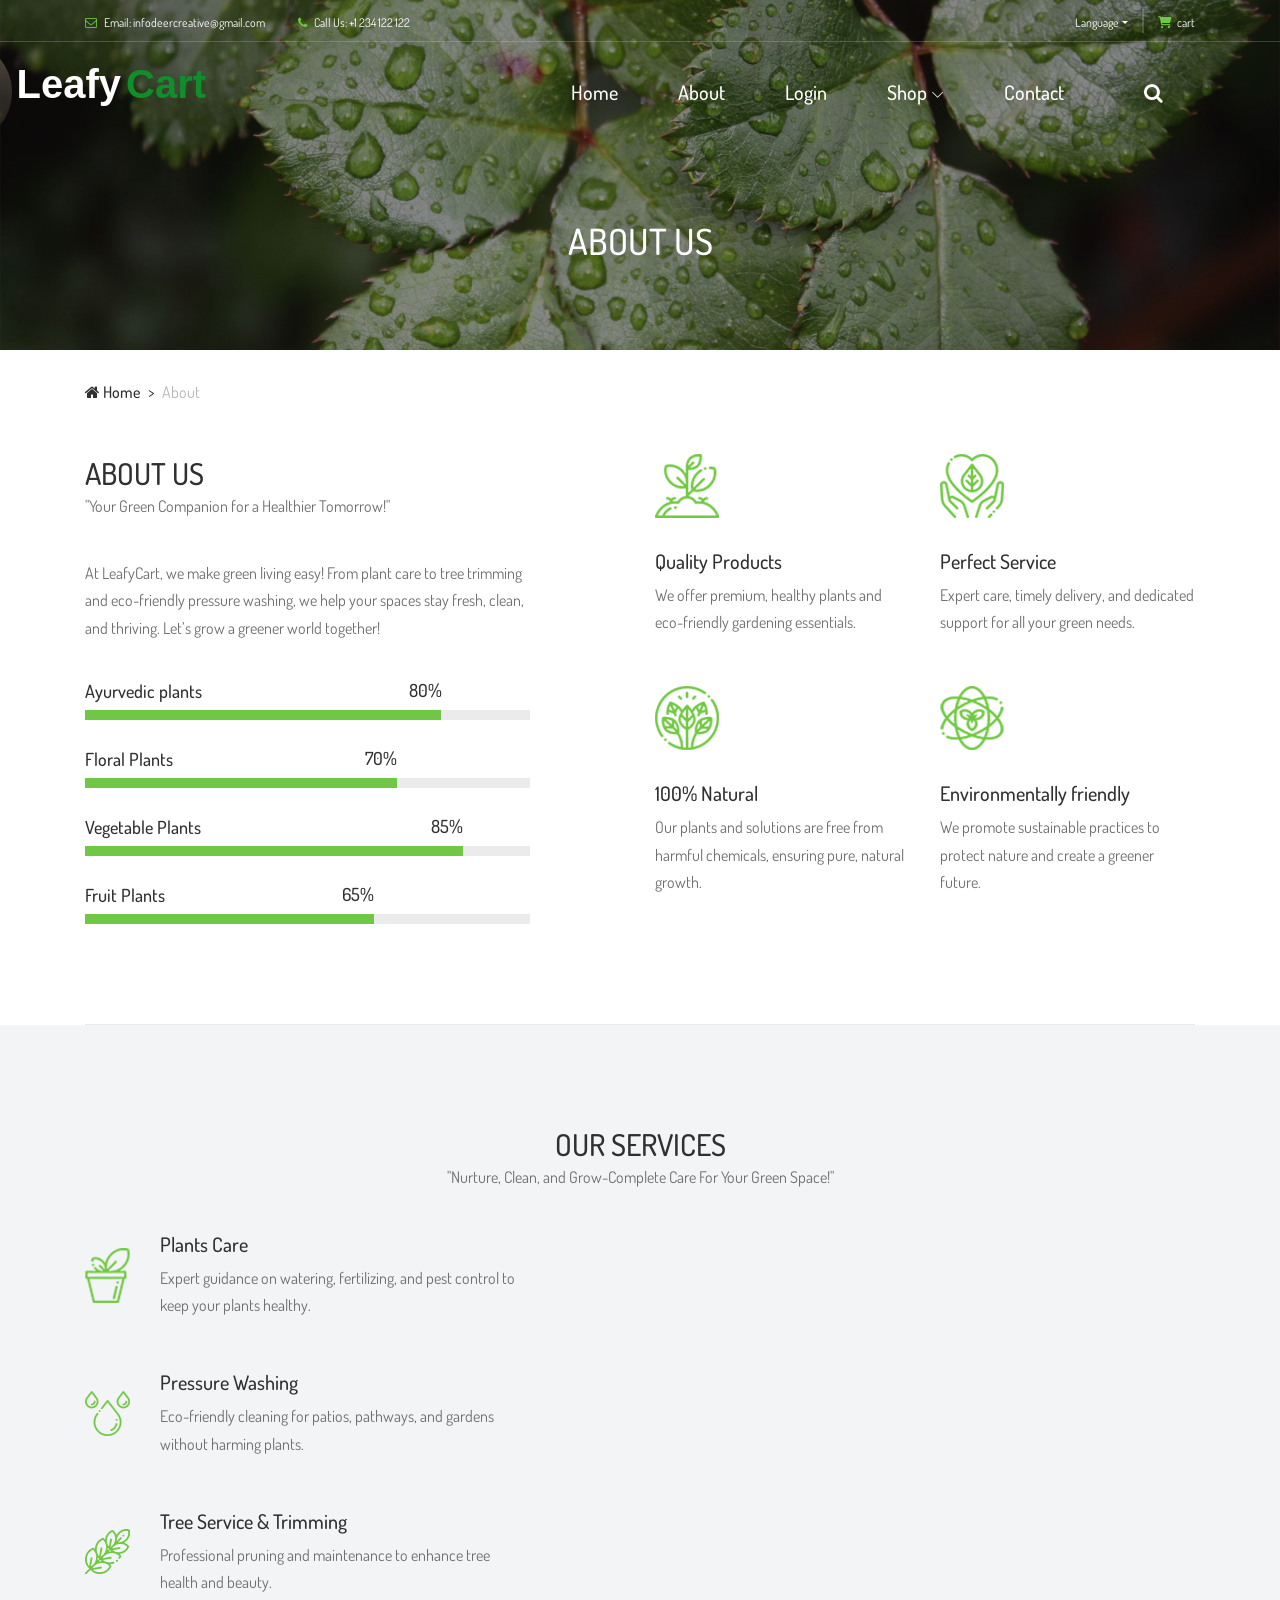
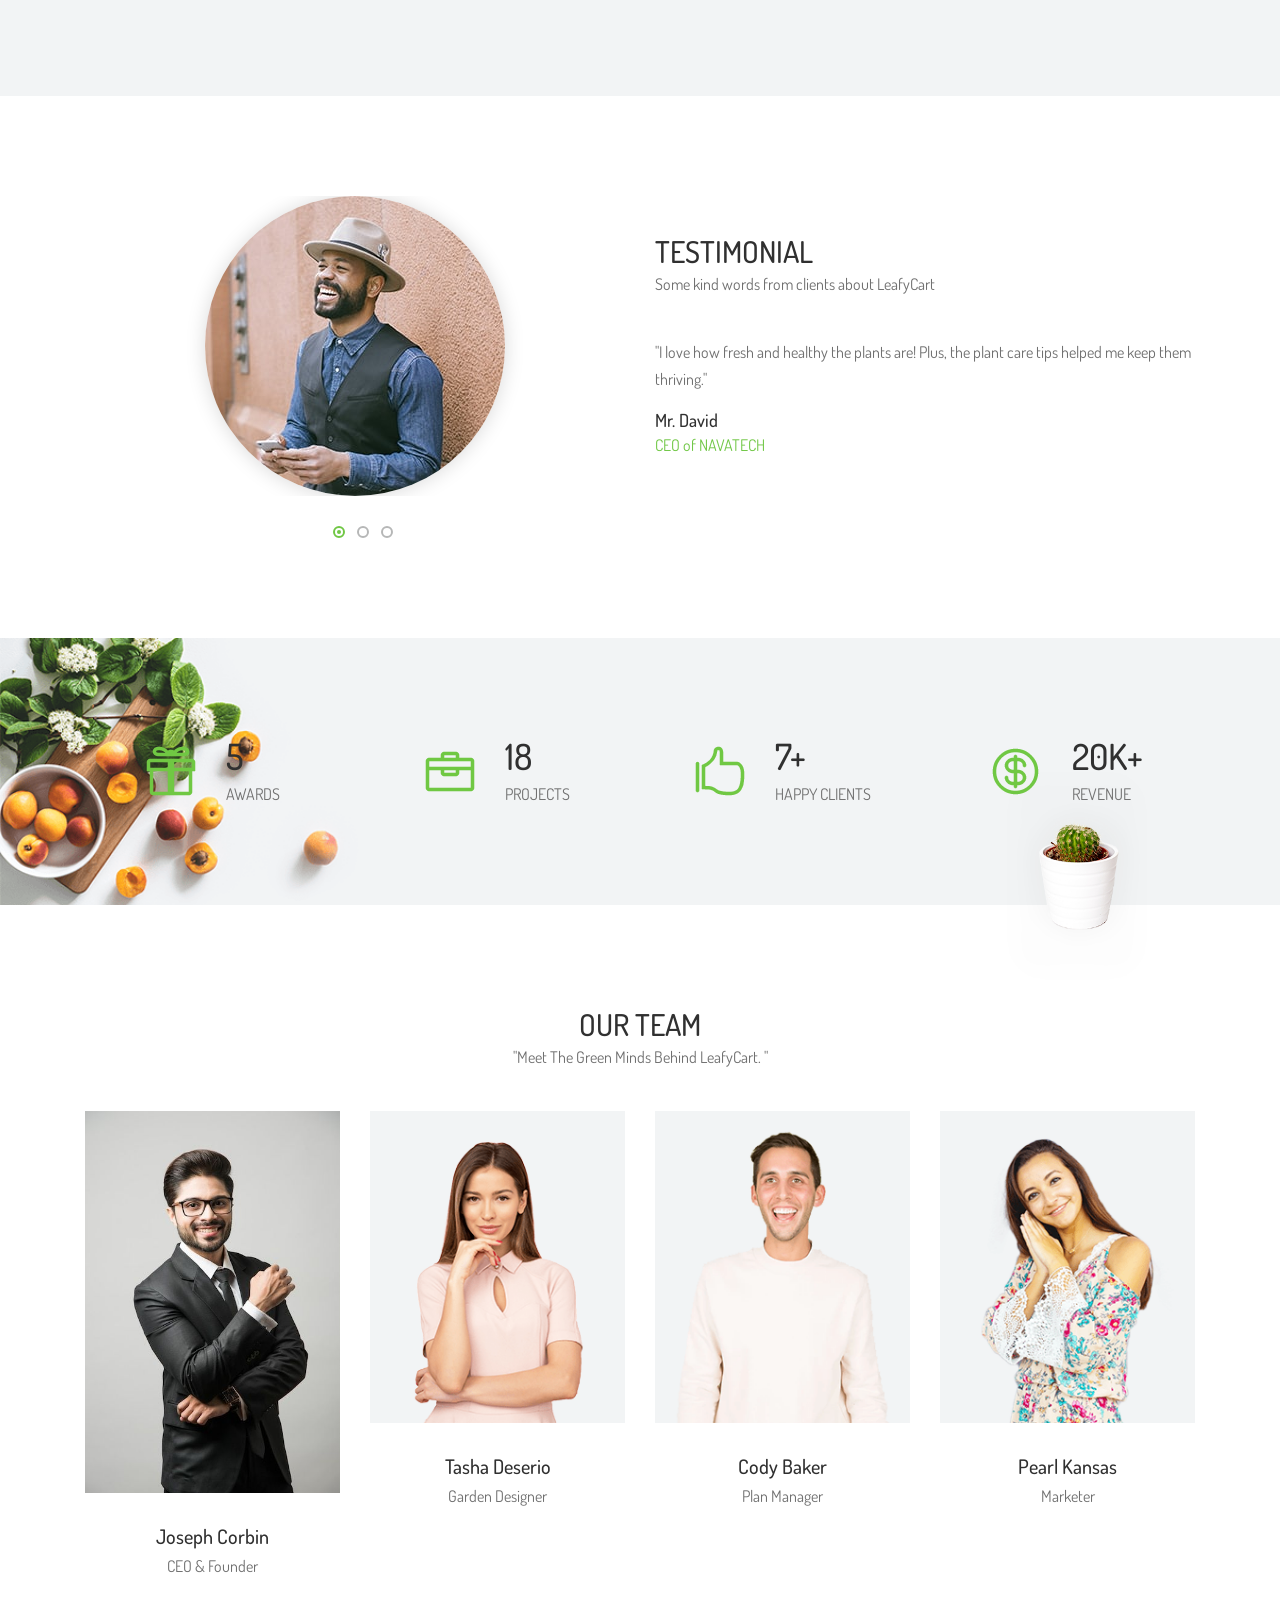
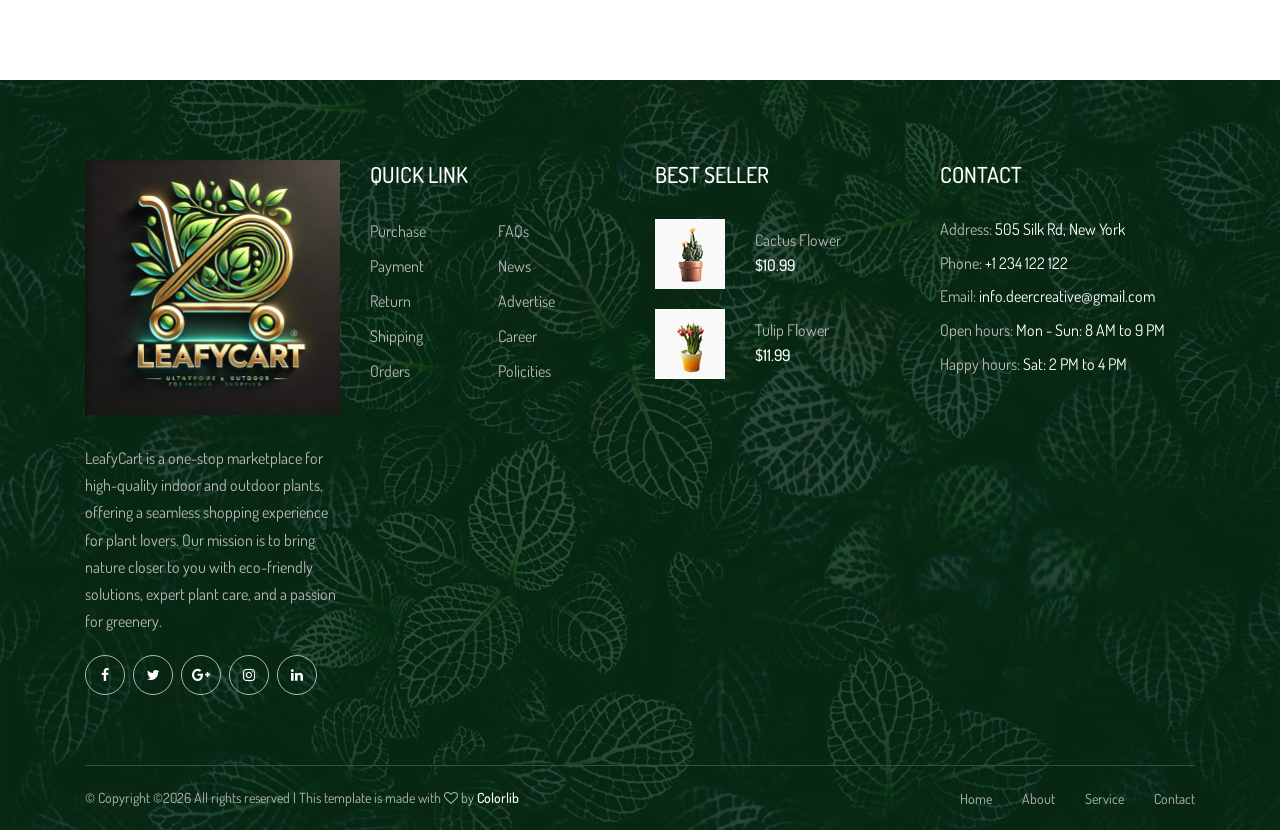
<file: about.html>
<!DOCTYPE html>
<html lang="en">

<head>
    <meta charset="UTF-8">
    <meta name="description" content="">
    <meta http-equiv="X-UA-Compatible" content="IE=edge">
    <meta name="viewport" content="width=device-width, initial-scale=1, shrink-to-fit=no">
    <link rel="stylesheet" href="https://cdnjs.cloudflare.com/ajax/libs/font-awesome/6.0.0/css/all.min.css">
    <!-- The above 4 meta tags *must* come first in the head; any other head content must come *after* these tags -->

    <!-- Title -->
    <title>LeafyCart- Gardening &amp; Landscaping HTML Template</title>

    <!-- Favicon -->
    <link rel="icon" href="img/core-img/favicon.ico">

    <!-- Core Stylesheet -->
    <link rel="stylesheet" href="style.css">
    <script src="js/auth-state.js"></script>

</head>

<body>
    <!-- Preloader -->
    <div class="preloader d-flex align-items-center justify-content-center">
        <div class="preloader-circle"></div>
        <div class="preloader-img">
            <img src="img/core-img/leaf.png" alt="">
        </div>
    </div>

    <!-- ##### Header Area Start ##### -->
    <header class="header-area">

        <!-- ***** Top Header Area ***** -->
        <div class="top-header-area">
            <div class="container">
                <div class="row">
                    <div class="col-12">
                        <div class="top-header-content d-flex align-items-center justify-content-between">
                            <!-- Top Header Content -->
                            <div class="top-header-meta">
                                <a href="#" data-toggle="tooltip" data-placement="bottom" title="infodeercreative@gmail.com"><i class="fa fa-envelope-o" aria-hidden="true"></i> <span>Email: infodeercreative@gmail.com</span></a>
                                <a href="#" data-toggle="tooltip" data-placement="bottom" title="+1 234 122 122"><i class="fa fa-phone" aria-hidden="true"></i> <span>Call Us: +1 234 122 122</span></a>
                            </div>

                            <!-- Top Header Content -->
                            <div class="top-header-meta d-flex">
                                <!-- User Greeting -->
                                <div id="user-greeting" style="display:none; margin-right: 30px; font-weight: 600; color: #70c745; font-size: 16px;">
                                    <span id="greeting-text"></span>
                                </div>
                                <!-- Language Dropdown -->
                                <div class="language-dropdown">
                                    <div class="dropdown">
                                        <button class="btn btn-secondary dropdown-toggle mr-30" type="button" id="dropdownMenuButton" data-toggle="dropdown" aria-haspopup="true" aria-expanded="false">Language</button>
                                        <div class="dropdown-menu" aria-labelledby="dropdownMenuButton">
                                            <a class="dropdown-item" href="#">USA</a>
                                            <a class="dropdown-item" href="#">UK</a>
                                            <a class="dropdown-item" href="#">Telugu</a>
                                            <a class="dropdown-item" href="#">Hindi</a>
                                            <a class="dropdown-item" href="#">Spanish</a>
                                            <a class="dropdown-item" href="#">Latin</a>
                                        </div>
                                    </div>
                                </div>
                                <!-- Cart -->
                                <div class="cart">
                                    <a href="cart.html" class=""btn btn-cart><i class="fas fa-shopping-cart"></i><span>cart</span></a>
                                </div>
                            </div>
                        </div>
                    </div>
                </div>
            </div>
        </div>

        <!-- ***** Navbar Area ***** -->
        <div class="alazea-main-menu">
            <div class="classy-nav-container breakpoint-off">
                <div class="container">
                    <!-- Menu -->
                    <nav class="classy-navbar justify-content-between" id="alazeaNav">

                        <!-- Nav Brand -->
                        <a href="index.html" class="nav-brand"><img src="img/core-img/logo.png" alt="image" style="width: 100px; height: 100px; border-radius: 50%; margin-left: -200px;">
                            <span style="font-size: 40px; font-weight: bold; color: rgb(255, 254, 254); font-family: Arial, sans-serif;">Leafy</span>
                            <span style="font-size: 40px; font-weight: bold; color: rgb(16, 142, 44); font-family: Arial, sans-serif;">Cart</span>
                       </a>


                        <!-- Navbar Toggler -->
                        <div class="classy-navbar-toggler">
                            <span class="navbarToggler"><span></span><span></span><span></span></span>
                        </div>

                        <!-- Menu -->
                        <div class="classy-menu">

                            <!-- Close Button -->
                            <div class="classycloseIcon">
                                <div class="cross-wrap"><span class="top"></span><span class="bottom"></span></div>
                            </div>

                            <!-- Navbar Start -->
                            <div class="classynav">
                                <ul>
                                    <li><a href="index.html">Home</a></li>
                                    <li><a href="about.html">About</a></li>
                                    <li id="nav-login"><a href="login.html">Login</a></li>
                                    <li id="nav-profile" style="display:none;"><a href="#" id="profileBtn">Profile</a></li>
                                    <li id="nav-logout" style="display:none;"><a href="#" id="logoutBtn">Logout</a></li>
                                            <li><a href="shop.html">Shop</a>
                                                <ul class="dropdown">
                                                    <li><a href="shop.html">Shop</a></li>
                                                    <li><a href="cart.html">Shopping Cart</a></li>
                                                </ul>
                                            </li>
                                            <li><a href="contact.html">Contact</a></li>
                                        </ul>
                                    </li>

                                <!-- Search Icon -->
                                <div id="searchIcon">
                                    <i class="fa fa-search" aria-hidden="true"></i>
                                </div>

                            </div>
                            <!-- Navbar End -->
                        </div>
                    </nav>

                    <!-- Search Form -->
                    <div class="search-form">
                        <form action="#" method="get">
                            <input type="search" name="search" id="search" placeholder="Type keywords &amp; press enter...">
                            <button type="submit" class="d-none"></button>
                        </form>
                        <!-- Close Icon -->
                        <div class="closeIcon"><i class="fa fa-times" aria-hidden="true"></i></div>
                    </div>
                </div>
            </div>
        </div>
    </header>
    <!-- ##### Header Area End ##### -->

    <!-- ##### Breadcrumb Area Start ##### -->
    <div class="breadcrumb-area">
        <!-- Top Breadcrumb Area -->
        <div class="top-breadcrumb-area bg-img bg-overlay d-flex align-items-center justify-content-center" style="background-image: url(img/bg-img/24.jpg);">
            <h2>ABOUT US</h2>
        </div>

        <div class="container">
            <div class="row">
                <div class="col-12">
                    <nav aria-label="breadcrumb">
                        <ol class="breadcrumb">
                            <li class="breadcrumb-item"><a href="#"><i class="fa fa-home"></i> Home</a></li>
                            <li class="breadcrumb-item active" aria-current="page">About</li>
                        </ol>
                    </nav>
                </div>
            </div>
        </div>
    </div>
    <!-- ##### Breadcrumb Area End ##### -->

    <!-- ##### About Area Start ##### -->
    <section class="about-us-area">
        <div class="container">
            <div class="row justify-content-between">
                <div class="col-12 col-lg-5">
                    <!-- Section Heading -->
                    <div class="section-heading">
                        <h2>ABOUT US</h2>
                        <p>"Your Green Companion for a Healthier Tomorrow!"</p>
                    </div>
                    <p>At LeafyCart, we make green living easy! From plant care to tree trimming and eco-friendly pressure washing, we help your spaces stay fresh, clean, and thriving. Let’s grow a greener world together!</p>

                    <!-- Progress Bar Content Area -->
                    <div class="alazea-progress-bar mb-50">
                        <!-- Single Progress Bar -->
                        <div class="single_progress_bar">
                            <p>Ayurvedic plants</p>
                            <div id="bar1" class="barfiller">
                                <div class="tipWrap">
                                    <span class="tip"></span>
                                </div>
                                <span class="fill" data-percentage="80"></span>
                            </div>
                        </div>

                        <!-- Single Progress Bar -->
                        <div class="single_progress_bar">
                            <p>Floral Plants</p>
                            <div id="bar2" class="barfiller">
                                <div class="tipWrap">
                                    <span class="tip"></span>
                                </div>
                                <span class="fill" data-percentage="70"></span>
                            </div>
                        </div>

                        <!-- Single Progress Bar -->
                        <div class="single_progress_bar">
                            <p>Vegetable Plants</p>
                            <div id="bar3" class="barfiller">
                                <div class="tipWrap">
                                    <span class="tip"></span>
                                </div>
                                <span class="fill" data-percentage="85"></span>
                            </div>
                        </div>

                        <!-- Single Progress Bar -->
                        <div class="single_progress_bar">
                            <p>Fruit Plants</p>
                            <div id="bar4" class="barfiller">
                                <div class="tipWrap">
                                    <span class="tip"></span>
                                </div>
                                <span class="fill" data-percentage="65"></span>
                            </div>
                        </div>
                    </div>
                </div>

                <div class="col-12 col-lg-6">
                    <div class="alazea-benefits-area">
                        <div class="row">
                            <!-- Single Benefits Area -->
                            <div class="col-12 col-sm-6">
                                <div class="single-benefits-area">
                                    <img src="img/core-img/b1.png" alt="">
                                    <h5>Quality Products</h5>
                                    <p>We offer premium, healthy plants and eco-friendly gardening essentials.</p>
                                </div>
                            </div>

                            <!-- Single Benefits Area -->
                            <div class="col-12 col-sm-6">
                                <div class="single-benefits-area">
                                    <img src="img/core-img/b2.png" alt="">
                                    <h5>Perfect Service</h5>
                                    <p>Expert care, timely delivery, and dedicated support for all your green needs.</p>
                                </div>
                            </div>

                            <!-- Single Benefits Area -->
                            <div class="col-12 col-sm-6">
                                <div class="single-benefits-area">
                                    <img src="img/core-img/b3.png" alt="">
                                    <h5>100% Natural</h5>
                                    <p>Our plants and solutions are free from harmful chemicals, ensuring pure, natural growth.</p>
                                </div>
                            </div>

                            <!-- Single Benefits Area -->
                            <div class="col-12 col-sm-6">
                                <div class="single-benefits-area">
                                    <img src="img/core-img/b4.png" alt="">
                                    <h5>Environmentally friendly</h5>
                                    <p>We promote sustainable practices to protect nature and create a greener future.</p>
                                </div>
                            </div>
                        </div>
                    </div>
                </div>
            </div>
        </div>

        <div class="container">
            <div class="row">
                <div class="col-12">
                    <div class="border-line"></div>
                </div>
            </div>
        </div>
    </section>
    <!-- ##### About Area End ##### -->

    <!-- ##### Service Area Start ##### -->
    <section class="our-services-area bg-gray section-padding-100-0">
        <div class="container">
            <div class="row">
                <div class="col-12">
                    <!-- Section Heading -->
                    <div class="section-heading text-center">
                        <h2>OUR SERVICES</h2>
                        <p>"Nurture, Clean, and Grow-Complete Care For Your Green Space!"</p>
                    </div>
                </div>
            </div>

            <div class="row align-items-center justify-content-between">
                <div class="col-12 col-lg-5">
                    <div class="alazea-service-area mb-100">

                        <!-- Single Service Area -->
                        <div class="single-service-area d-flex align-items-center">
                            <!-- Icon -->
                            <div class="service-icon mr-30">
                                <img src="img/core-img/s1.png" alt="">
                            </div>
                            <!-- Content -->
                            <div class="service-content">
                                <h5>Plants Care</h5>
                                <p> Expert guidance on watering, fertilizing, and pest control to keep your plants healthy.</p>
                            </div>
                        </div>

                        <!-- Single Service Area -->
                        <div class="single-service-area d-flex align-items-center">
                            <!-- Icon -->
                            <div class="service-icon mr-30">
                                <img src="img/core-img/s2.png" alt="">
                            </div>
                            <!-- Content -->
                            <div class="service-content">
                                <h5>Pressure Washing</h5>
                                <p>Eco-friendly cleaning for patios, pathways, and gardens without harming plants.</p>
                            </div>
                        </div>

                        <!-- Single Service Area -->
                        <div class="single-service-area d-flex align-items-center">
                            <!-- Icon -->
                            <div class="service-icon mr-30">
                                <img src="img/core-img/s3.png" alt="">
                            </div>
                            <!-- Content -->
                            <div class="service-content">
                                <h5>Tree Service &amp; Trimming</h5>
                                <p>Professional pruning and maintenance to enhance tree health and beauty.</p>
                            </div>
                        </div>

                    </div>
                </div>

                <div class="col-12 col-lg-6">
                    <div class="video-container">
                        <iframe width="660" height="400" src="https://www.youtube.com/embed/yISc4Mi5qzs?si=x2CK6YUvvyKwh7R8&amp;controls=0" title="YouTube video player" frameborder="0" allow="accelerometer; autoplay; clipboard-write; encrypted-media; gyroscope; picture-in-picture; web-share" referrerpolicy="strict-origin-when-cross-origin" allowfullscreen></iframe>
                        </a>
                    </div>
                </div>
            </div>
        </div>
    </section>
    <!-- ##### Service Area End ##### -->

    <!-- ##### Testimonial Area Start ##### -->
    <section class="testimonial-area section-padding-100">
        <div class="container">
            <div class="row">
                <div class="col-12">
                    <div class="testimonials-slides owl-carousel">

                        <!-- Single Testimonial Slide -->
                        <div class="single-testimonial-slide">
                            <div class="row align-items-center">
                                <div class="col-12 col-md-6">
                                    <div class="testimonial-thumb">
                                        <img src="img/bg-img/13.jpg" alt="">
                                    </div>
                                </div>
                                <div class="col-12 col-md-6">
                                    <div class="testimonial-content">
                                        <!-- Section Heading -->
                                        <div class="section-heading">
                                            <h2>TESTIMONIAL</h2>
                                            <p>Some kind words from clients about LeafyCart</p>
                                        </div>
                                        <p>"I love how fresh and healthy the plants are! Plus, the plant care tips helped me keep them thriving."</p>
                                        <div class="testimonial-author-info">
                                            <h6>Mr. David</h6>
                                            <p>CEO of NAVATECH</p>
                                        </div>
                                    </div>
                                </div>
                            </div>
                        </div>

                        <!-- Single Testimonial Slide -->
                        <div class="single-testimonial-slide">
                            <div class="row align-items-center">
                                <div class="col-12 col-md-6">
                                    <div class="testimonial-thumb">
                                        <img src="img/bg-img/14.jpg" alt="">
                                    </div>
                                </div>
                                <div class="col-12 col-md-6">
                                    <div class="testimonial-content">
                                        <!-- Section Heading -->
                                        <div class="section-heading">
                                            <h2>TESTIMONIAL</h2>
                                            <p>Some kind words from clients about LeafyCart</p>
                                        </div>
                                        <p>"LeafyCart transformed my home with their beautiful plants! The quality is top-notch, and the service is excellent."</p>
                                        <div class="testimonial-author-info">
                                            <h6>Mr. sarah Islam</h6>
                                            <p>CEO of YUVATECH</p>
                                        </div>
                                    </div>
                                </div>
                            </div>
                        </div>

                        <!-- Single Testimonial Slide -->
                        <div class="single-testimonial-slide">
                            <div class="row align-items-center">
                                <div class="col-12 col-md-6">
                                    <div class="testimonial-thumb">
                                        <img src="img/bg-img/15.jpg" alt="">
                                    </div>
                                </div>
                                <div class="col-12 col-md-6">
                                    <div class="testimonial-content">
                                        <!-- Section Heading -->
                                        <div class="section-heading">
                                            <h2>TESTIMONIAL</h2>
                                            <p>Some kind words from clients about LeafyCart</p>
                                        </div>
                                        <p>"Their plant recommendations were perfect for my space. My indoor garden has never looked better!"</p>
                                        <div class="testimonial-author-info">
                                            <h6>Mr. Jonas Nick</h6>
                                            <p>CEO of TECHDOT</p>
                                        </div>
                                    </div>
                                </div>
                            </div>
                        </div>

                    </div>
                </div>
            </div>
        </div>
    </section>
    <!-- ##### Testimonial Area End ##### -->

    <!-- ##### Cool Facts Area Start ##### -->
    <section class="cool-facts-area bg-img section-padding-100-0" style="background-image: url(img/bg-img/cool-facts.png);">
        <div class="container">
            <div class="row">

                <!-- Single Cool Facts Area -->
                <div class="col-12 col-sm-6 col-md-3">
                    <div class="single-cool-fact d-flex align-items-center justify-content-center mb-100">
                        <div class="cf-icon">
                            <img src="img/core-img/cf1.png" alt="">
                        </div>
                        <div class="cf-content">
                            <h2><span class="counter">20</span></h2>
                            <h6>AWARDS</h6>
                        </div>
                    </div>
                </div>

                <!-- Single Cool Facts Area -->
                <div class="col-12 col-sm-6 col-md-3">
                    <div class="single-cool-fact d-flex align-items-center justify-content-center mb-100">
                        <div class="cf-icon">
                            <img src="img/core-img/cf2.png" alt="">
                        </div>
                        <div class="cf-content">
                            <h2><span class="counter">70</span></h2>
                            <h6>PROJECTS</h6>
                        </div>
                    </div>
                </div>

                <!-- Single Cool Facts Area -->
                <div class="col-12 col-sm-6 col-md-3">
                    <div class="single-cool-fact d-flex align-items-center justify-content-center mb-100">
                        <div class="cf-icon">
                            <img src="img/core-img/cf3.png" alt="">
                        </div>
                        <div class="cf-content">
                            <h2><span class="counter">30</span>+</h2>
                            <h6>HAPPY CLIENTS</h6>
                        </div>
                    </div>
                </div>

                <!-- Single Cool Facts Area -->
                <div class="col-12 col-sm-6 col-md-3">
                    <div class="single-cool-fact d-flex align-items-center justify-content-center mb-100">
                        <div class="cf-icon">
                            <img src="img/core-img/cf4.png" alt="">
                        </div>
                        <div class="cf-content">
                            <h2><span class="counter">80</span>K+</h2>
                            <h6>REVENUE</h6>
                        </div>
                    </div>
                </div>

            </div>
        </div>

        <!-- Side Image -->
        <div class="side-img wow fadeInUp" data-wow-delay="500ms">
            <img src="img/core-img/pot.png" alt="">
        </div>
    </section>
    <!-- ##### Cool Facts Area End ##### -->

    <!-- ##### Team Area Start ##### -->
    <section class="team-area section-padding-100-0">
        <div class="container">
            <div class="row">
                <div class="col-12">
                    <!-- Section Heading -->
                    <div class="section-heading text-center">
                        <h2>OUR TEAM</h2>
                        <p>"Meet The Green Minds Behind LeafyCart. "</p>
                    </div>
                </div>
            </div>

            <div class="row">

                <!-- Single Team Member Area -->
                <div class="col-12 col-sm-6 col-lg-3">
                    <div class="single-team-member text-center mb-100">
                        <!-- Team Member Thumb -->
                        <div class="team-member-thumb">
                            <img src="img/bg-img/team1.png" alt="Image" height="100">
                            <!-- Social Info -->
                            <div class="team-member-social-info">
                                <a href="#"><i class="fa fa-facebook" aria-hidden="true"></i></a>
                                <a href="#"><i class="fa fa-twitter" aria-hidden="true"></i></a>
                                <a href="#"><i class="fa fa-google-plus" aria-hidden="true"></i></a>
                                <a href="#"><i class="fa fa-linkedin" aria-hidden="true"></i></a>
                            </div>
                        </div>
                        <!-- Team Member Info -->
                        <div class="team-member-info mt-30">
                            <h5>Joseph Corbin</h5>
                            <p>CEO &amp; Founder</p>
                        </div>
                    </div>
                </div>

                <!-- Single Team Member Area -->
                <div class="col-12 col-sm-6 col-lg-3">
                    <div class="single-team-member text-center mb-100">
                        <!-- Team Member Thumb -->
                        <div class="team-member-thumb">
                            <img src="img/bg-img/team2.png" alt="">
                            <!-- Social Info -->
                            <div class="team-member-social-info">
                                <a href="#"><i class="fa fa-facebook" aria-hidden="true"></i></a>
                                <a href="#"><i class="fa fa-twitter" aria-hidden="true"></i></a>
                                <a href="#"><i class="fa fa-google-plus" aria-hidden="true"></i></a>
                                <a href="#"><i class="fa fa-linkedin" aria-hidden="true"></i></a>
                            </div>
                        </div>
                        <!-- Team Member Info -->
                        <div class="team-member-info mt-30">
                            <h5>Tasha Deserio</h5>
                            <p>Garden Designer</p>
                        </div>
                    </div>
                </div>

                <!-- Single Team Member Area -->
                <div class="col-12 col-sm-6 col-lg-3">
                    <div class="single-team-member text-center mb-100">
                        <!-- Team Member Thumb -->
                        <div class="team-member-thumb">
                            <img src="img/bg-img/team3.png" alt="">
                            <!-- Social Info -->
                            <div class="team-member-social-info">
                                <a href="#"><i class="fa fa-facebook" aria-hidden="true"></i></a>
                                <a href="#"><i class="fa fa-twitter" aria-hidden="true"></i></a>
                                <a href="#"><i class="fa fa-google-plus" aria-hidden="true"></i></a>
                                <a href="#"><i class="fa fa-linkedin" aria-hidden="true"></i></a>
                            </div>
                        </div>
                        <!-- Team Member Info -->
                        <div class="team-member-info mt-30">
                            <h5>Cody Baker</h5>
                            <p>Plan Manager</p>
                        </div>
                    </div>
                </div>

                <!-- Single Team Member Area -->
                <div class="col-12 col-sm-6 col-lg-3">
                    <div class="single-team-member text-center mb-100">
                        <!-- Team Member Thumb -->
                        <div class="team-member-thumb">
                            <img src="img/bg-img/team4.png" alt="">
                            <!-- Social Info -->
                            <div class="team-member-social-info">
                                <a href="#"><i class="fa fa-facebook" aria-hidden="true"></i></a>
                                <a href="#"><i class="fa fa-twitter" aria-hidden="true"></i></a>
                                <a href="#"><i class="fa fa-google-plus" aria-hidden="true"></i></a>
                                <a href="#"><i class="fa fa-linkedin" aria-hidden="true"></i></a>
                            </div>
                        </div>
                        <!-- Team Member Info -->
                        <div class="team-member-info mt-30">
                            <h5>Pearl Kansas</h5>
                            <p>Marketer</p>
                        </div>
                    </div>
                </div>

            </div>
        </div>
    </section>
    <!-- ##### Team Area End ##### -->

    <!-- ##### Footer Area Start ##### -->
    <footer class="footer-area bg-img" style="background-image: url(img/bg-img/3.jpg);">
        <!-- Main Footer Area -->
        <div class="main-footer-area">
            <div class="container">
                <div class="row">

                    <!-- Single Footer Widget -->
                    <div class="col-12 col-sm-6 col-lg-3">
                        <div class="single-footer-widget">
                            <div class="footer-logo mb-30">
                                <a href="#"><img src="img/core-img/logo.png" alt=""></a>
                            </div>
                            <p>LeafyCart is a one-stop marketplace for high-quality indoor and outdoor plants, offering a seamless shopping experience for plant lovers. Our mission is to bring nature closer to you with eco-friendly solutions, expert plant care, and a passion for greenery.</p>
                            <div class="social-info">
                                <a href="#"><i class="fa fa-facebook" aria-hidden="true"></i></a>
                                <a href="#"><i class="fa fa-twitter" aria-hidden="true"></i></a>
                                <a href="#"><i class="fa fa-google-plus" aria-hidden="true"></i></a>
                                <a href="#"><i class="fa fa-instagram" aria-hidden="true"></i></a>
                                <a href="#"><i class="fa fa-linkedin" aria-hidden="true"></i></a>
                            </div>
                        </div>
                    </div>

                    <!-- Single Footer Widget -->
                    <div class="col-12 col-sm-6 col-lg-3">
                        <div class="single-footer-widget">
                            <div class="widget-title">
                                <h5>QUICK LINK</h5>
                            </div>
                            <nav class="widget-nav">
                                <ul>
                                    <li><a href="#">Purchase</a></li>
                                    <li><a href="#">FAQs</a></li>
                                    <li><a href="#">Payment</a></li>
                                    <li><a href="#">News</a></li>
                                    <li><a href="#">Return</a></li>
                                    <li><a href="#">Advertise</a></li>
                                    <li><a href="#">Shipping</a></li>
                                    <li><a href="#">Career</a></li>
                                    <li><a href="#">Orders</a></li>
                                    <li><a href="#">Policities</a></li>
                                </ul>
                            </nav>
                        </div>
                    </div>

                    <!-- Single Footer Widget -->
                    <div class="col-12 col-sm-6 col-lg-3">
                        <div class="single-footer-widget">
                            <div class="widget-title">
                                <h5>BEST SELLER</h5>
                            </div>

                            <!-- Single Best Seller Products -->
                            <div class="single-best-seller-product d-flex align-items-center">
                                <div class="product-thumbnail">
                                    <a href="shop-details.html"><img src="img/bg-img/4.jpg" alt=""></a>
                                </div>
                                <div class="product-info">
                                    <a href="shop-details.html">Cactus Flower</a>
                                    <p>$10.99</p>
                                </div>
                            </div>

                            <!-- Single Best Seller Products -->
                            <div class="single-best-seller-product d-flex align-items-center">
                                <div class="product-thumbnail">
                                    <a href="shop-details.html"><img src="img/bg-img/5.jpg" alt=""></a>
                                </div>
                                <div class="product-info">
                                    <a href="shop-details.html">Tulip Flower</a>
                                    <p>$11.99</p>
                                </div>
                            </div>
                        </div>
                    </div>

                    <!-- Single Footer Widget -->
                    <div class="col-12 col-sm-6 col-lg-3">
                        <div class="single-footer-widget">
                            <div class="widget-title">
                                <h5>CONTACT</h5>
                            </div>

                            <div class="contact-information">
                                <p><span>Address:</span> 505 Silk Rd, New York</p>
                                <p><span>Phone:</span> +1 234 122 122</p>
                                <p><span>Email:</span> info.deercreative@gmail.com</p>
                                <p><span>Open hours:</span> Mon - Sun: 8 AM to 9 PM</p>
                                <p><span>Happy hours:</span> Sat: 2 PM to 4 PM</p>
                            </div>
                        </div>
                    </div>
                </div>
            </div>
        </div>

        <!-- Footer Bottom Area -->
        <div class="footer-bottom-area">
            <div class="container">
                <div class="row">
                    <div class="col-12">
                        <div class="border-line"></div>
                    </div>
                    <!-- Copywrite Text -->
                    <div class="col-12 col-md-6">
                        <div class="copywrite-text">
                            <p>&copy; <!-- Link back to Colorlib can't be removed. Template is licensed under CC BY 3.0. -->
Copyright &copy;<script>document.write(new Date().getFullYear());</script> All rights reserved | This template is made with <i class="fa fa-heart-o" aria-hidden="true"></i> by <a href="https://colorlib.com" target="_blank">Colorlib</a>
<!-- Link back to Colorlib can't be removed. Template is licensed under CC BY 3.0. -->
</p>
                        </div>
                    </div>
                    <!-- Footer Nav -->
                    <div class="col-12 col-md-6">
                        <div class="footer-nav">
                            <nav>
                                <ul>
                                    <li><a href="#">Home</a></li>
                                    <li><a href="#">About</a></li>
                                    <li><a href="#">Service</a></li>
                                    <li><a href="#">Contact</a></li>
                                </ul>
                            </nav>
                        </div>
                    </div>
                </div>
            </div>
        </div>
    </footer>
    <!-- ##### Footer Area End ##### -->

    <!-- ##### All Javascript Files ##### -->
    <!-- jQuery-2.2.4 js -->
    <!-- Profile Modal -->
    <div id="profileModal" style="display:none; position:fixed; z-index:9999; left:0; top:0; width:100%; height:100%; background:rgba(0,0,0,0.6);">
        <div style="background:#fff; margin:5% auto; padding:30px; border-radius:10px; width:90%; max-width:600px; max-height:80vh; overflow-y:auto;">
            <div style="display:flex; justify-content:space-between; align-items:center; margin-bottom:20px; border-bottom:2px solid #70c745; padding-bottom:15px;">
                <h2 style="margin:0; color:#333;">My Profile</h2>
                <button id="closeModal" style="background:none; border:none; font-size:24px; cursor:pointer; color:#999;">&times;</button>
            </div>
            <div style="margin-bottom:20px;">
                <label style="display:block; font-weight:600; color:#333; margin-bottom:5px;">👤 Name</label>
                <p id="modal-user-name" style="margin:0; padding:10px; background:#f5f5f5; border-radius:5px; border-left:4px solid #70c745;"></p>
            </div>
            <div style="margin-bottom:20px;">
                <label style="display:block; font-weight:600; color:#333; margin-bottom:5px;">📧 Email</label>
                <p id="modal-user-email" style="margin:0; padding:10px; background:#f5f5f5; border-radius:5px; border-left:4px solid #70c745;"></p>
            </div>
            <div style="margin-bottom:20px;">
                <label style="display:block; font-weight:600; color:#333; margin-bottom:5px;">📍 Address</label>
                <p id="modal-user-address" style="margin:0; padding:10px; background:#f5f5f5; border-radius:5px; border-left:4px solid #70c745;"></p>
            </div>
            <div style="margin-bottom:20px;">
                <label style="display:block; font-weight:600; color:#333; margin-bottom:5px;">✅ Account Status</label>
                <p id="modal-user-status" style="margin:0; padding:10px; background:#f5f5f5; border-radius:5px; border-left:4px solid #70c745;">Active Member</p>
            </div>
            <div style="margin-bottom:20px;">
                <label style="display:block; font-weight:600; color:#333; margin-bottom:5px;">🛒 Order History</label>
                <p id="modal-order-history" style="margin:0; padding:10px; background:#f5f5f5; border-radius:5px; border-left:4px solid #70c745; min-height:40px;">No orders yet</p>
            </div>
            <div style="margin-bottom:20px;">
                <label style="display:block; font-weight:600; color:#333; margin-bottom:5px;">📦 Tracking</label>
                <p id="modal-tracking" style="margin:0; padding:10px; background:#f5f5f5; border-radius:5px; border-left:4px solid #70c745; min-height:40px;">No active shipments</p>
            </div>
            <button id="closeModalBtn" style="width:100%; padding:12px; background:#70c745; color:white; border:none; border-radius:5px; font-size:16px; font-weight:600; cursor:pointer; margin-top:20px;">Close</button>
        </div>
    </div>

    <script src="js/jquery/jquery-2.2.4.min.js"></script>
    <!-- Popper js -->
    <script src="js/bootstrap/popper.min.js"></script>
    <!-- Bootstrap js -->
    <script src="js/bootstrap/bootstrap.min.js"></script>
    <!-- All Plugins js -->
    <script src="js/plugins/plugins.js"></script>
    <!-- Active js -->
    <script src="js/active.js"></script>
    <script src="js/auth.js"></script>
</body>

</html>
</file>
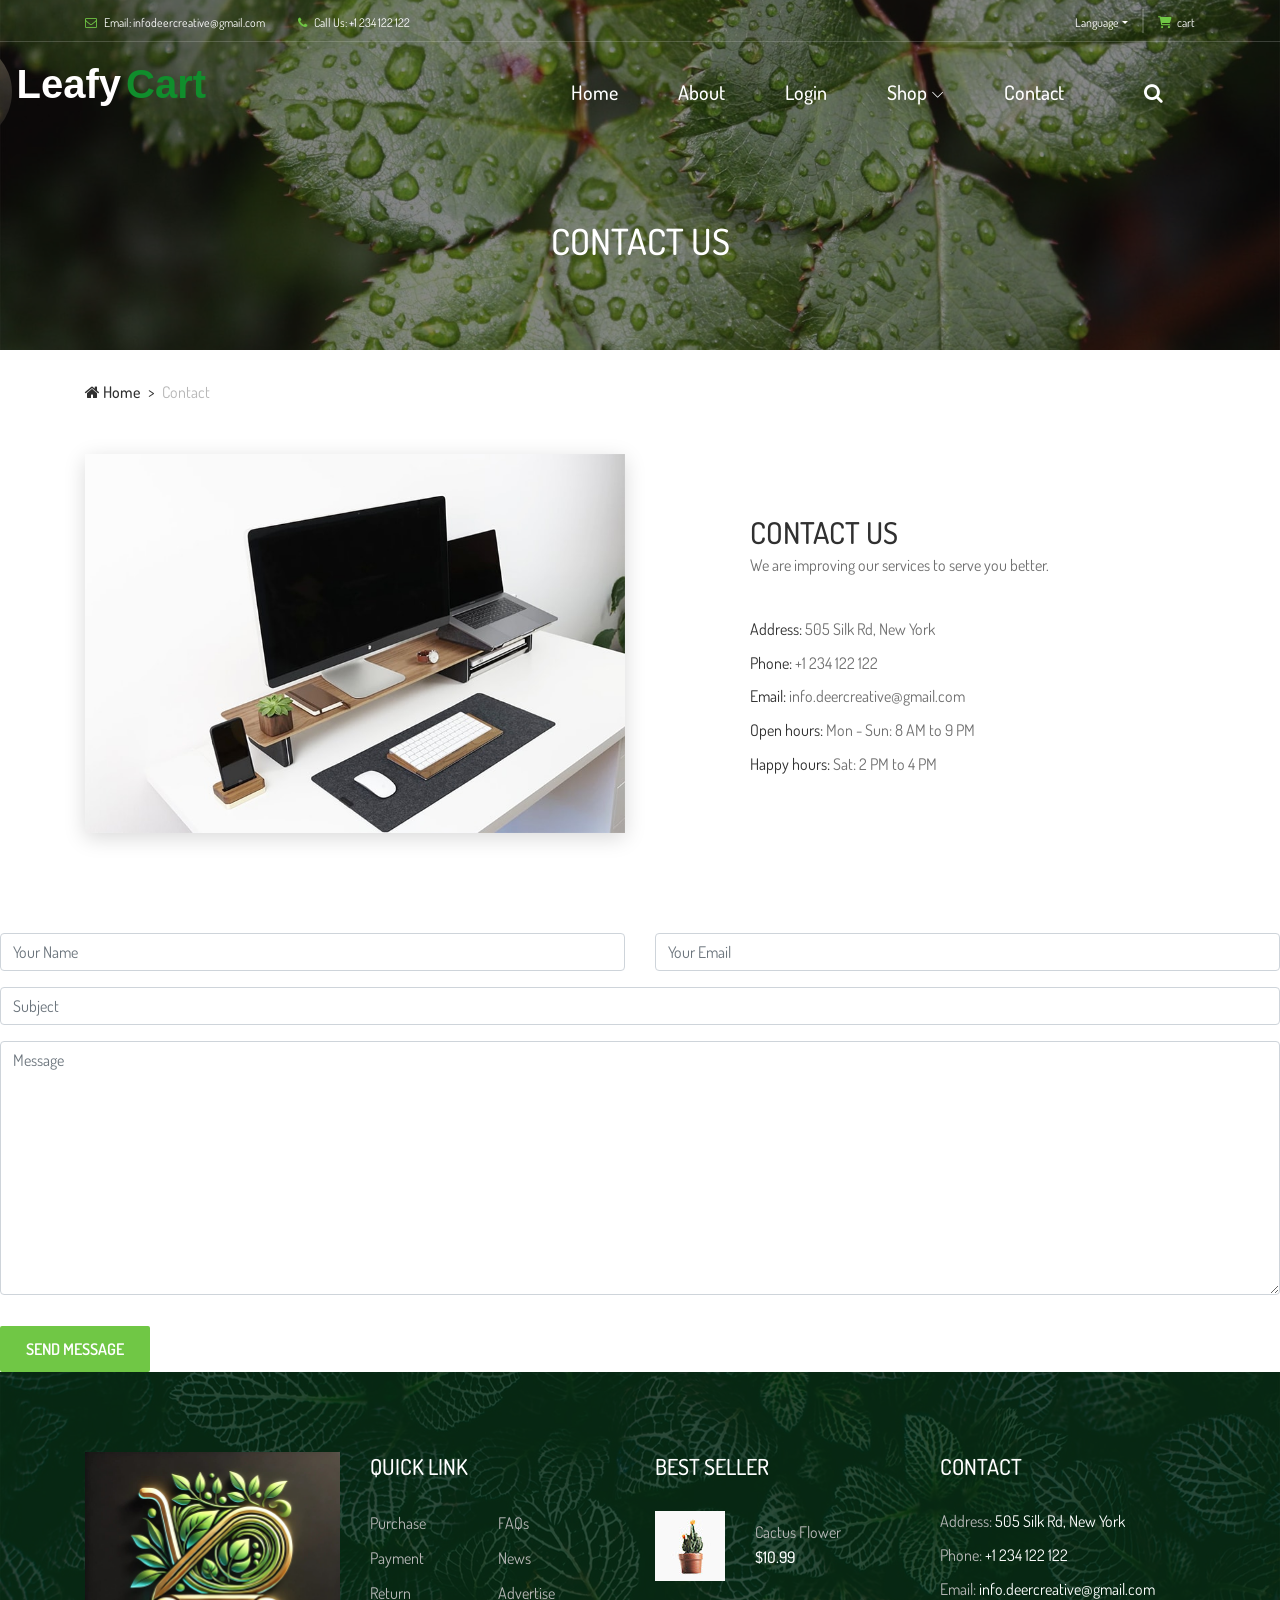
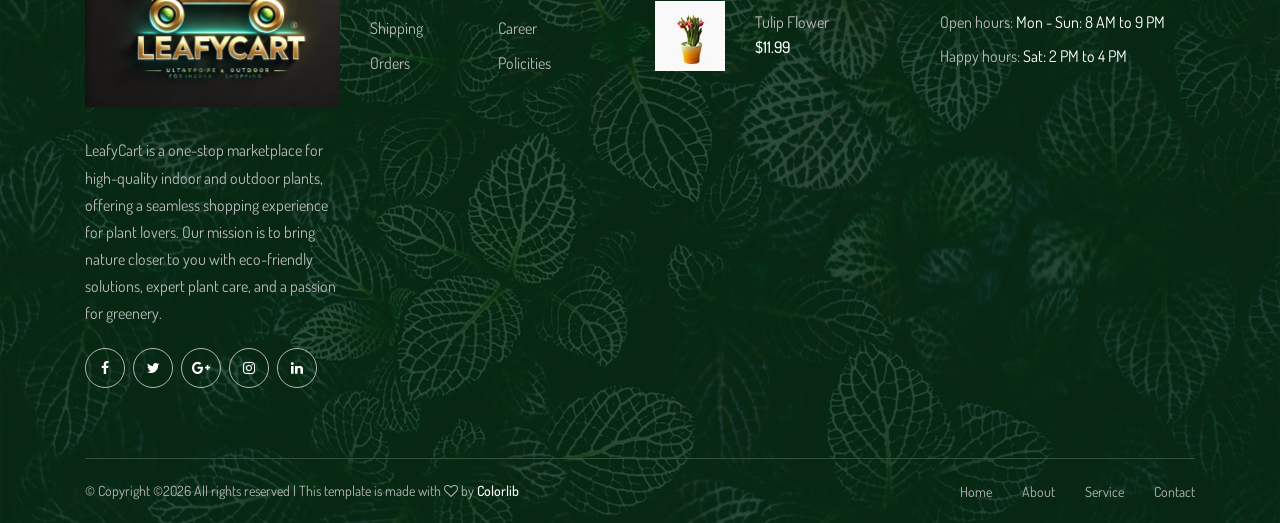
<file: contact.html>
<!DOCTYPE html>
<html lang="en">

<head>
    <meta charset="UTF-8">
    <meta name="description" content="">
    <meta http-equiv="X-UA-Compatible" content="IE=edge">
    <meta name="viewport" content="width=device-width, initial-scale=1, shrink-to-fit=no">
    <link rel="stylesheet" href="https://cdnjs.cloudflare.com/ajax/libs/font-awesome/6.0.0/css/all.min.css">
    <!-- The above 4 meta tags *must* come first in the head; any other head content must come *after* these tags -->

    <!-- Title -->
    <title>Alazea - Gardening &amp; Landscaping HTML Template</title>

    <!-- Favicon -->
    <link rel="icon" href="img/core-img/favicon.ico">

    <!-- Core Stylesheet -->
    <link rel="stylesheet" href="style.css">
    <script src="js/auth-state.js"></script>

</head>

<body>
    <!-- Preloader -->
    <div class="preloader d-flex align-items-center justify-content-center">
        <div class="preloader-circle"></div>
        <div class="preloader-img">
            <img src="img/core-img/leaf.png" alt="">
        </div>
    </div>

    <!-- ##### Header Area Start ##### -->
    <header class="header-area">

        <!-- ***** Top Header Area ***** -->
        <div class="top-header-area">
            <div class="container">
                <div class="row">
                    <div class="col-12">
                        <div class="top-header-content d-flex align-items-center justify-content-between">
                            <!-- Top Header Content -->
                            <div class="top-header-meta">
                                <a href="#" data-toggle="tooltip" data-placement="bottom" title="infodeercreative@gmail.com"><i class="fa fa-envelope-o" aria-hidden="true"></i> <span>Email: infodeercreative@gmail.com</span></a>
                                <a href="#" data-toggle="tooltip" data-placement="bottom" title="+1 234 122 122"><i class="fa fa-phone" aria-hidden="true"></i> <span>Call Us: +1 234 122 122</span></a>
                            </div>

                            <!-- Top Header Content -->
                            <div class="top-header-meta d-flex">
                                <!-- User Greeting -->
                                <div id="user-greeting" style="display:none; margin-right: 30px; font-weight: 600; color: #70c745; font-size: 16px;">
                                    <span id="greeting-text"></span>
                                </div>
                                <!-- Language Dropdown -->
                                <div class="language-dropdown">
                                    <div class="dropdown">
                                        <button class="btn btn-secondary dropdown-toggle mr-30" type="button" id="dropdownMenuButton" data-toggle="dropdown" aria-haspopup="true" aria-expanded="false">Language</button>
                                        <div class="dropdown-menu" aria-labelledby="dropdownMenuButton">
                                            <a class="dropdown-item" href="#">USA</a>
                                            <a class="dropdown-item" href="#">UK</a>
                                            <a class="dropdown-item" href="#">Telugu</a>
                                            <a class="dropdown-item" href="#">Hindi</a>
                                            <a class="dropdown-item" href="#">Spanish</a>
                                            <a class="dropdown-item" href="#">Latin</a>
                                        </div>
                                    </div>
                                </div>
                            
                                <!-- Cart -->
                                <div class="cart">
                                    <a href="cart.html" class=""btn btn-cart><i class="fas fa-shopping-cart"></i><span>cart</span></a>
                                </div>
                            </div>
                        </div>
                    </div>
                </div>
            </div>
        </div>

        <!-- ***** Navbar Area ***** -->
        <div class="alazea-main-menu">
            <div class="classy-nav-container breakpoint-off">
                <div class="container">
                    <!-- Menu -->
                    <nav class="classy-navbar justify-content-between" id="alazeaNav">

                        <!-- Nav Brand -->
                        <a href="index.html" class="nav-brand"><img src="img/core-img/logo.png" alt="image" style="width: 100px; height: 100px; border-radius: 50%; margin-left: -200px;">
                            <span style="font-size: 40px; font-weight: bold; color: rgb(255, 254, 254); font-family: Arial, sans-serif;">Leafy</span>
                            <span style="font-size: 40px; font-weight: bold; color: rgb(16, 142, 44); font-family: Arial, sans-serif;">Cart</span>
                       </a>

                        <!-- Navbar Toggler -->
                        <div class="classy-navbar-toggler">
                            <span class="navbarToggler"><span></span><span></span><span></span></span>
                        </div>

                        <!-- Menu -->
                        <div class="classy-menu">

                            <!-- Close Button -->
                            <div class="classycloseIcon">
                                <div class="cross-wrap"><span class="top"></span><span class="bottom"></span></div>
                            </div>

                            <!-- Navbar Start -->
                            <div class="classynav">
                                <ul>
                                    <li><a href="index.html">Home</a></li>
                                    <li><a href="about.html">About</a></li>
                                    <li id="nav-login"><a href="login.html">Login</a></li>
                                    <li id="nav-profile" style="display:none;"><a href="#" id="profileBtn">Profile</a></li>
                                    <li id="nav-logout" style="display:none;"><a href="#" id="logoutBtn">Logout</a></li>
                                            <li><a href="shop.html">Shop</a>
                                                <ul class="dropdown">
                                                    <li><a href="shop.html">Shop</a></li>
                                                    <li><a href="cart.html">Shopping Cart</a></li>
                                                </ul>
                                            </li>
                                            <li><a href="contact.html">Contact</a></li>
                                        </ul>

                                <!-- Search Icon -->
                                <div id="searchIcon">
                                    <i class="fa fa-search" aria-hidden="true"></i>
                                </div>

                            </div>
                            <!-- Navbar End -->
                        </div>
                    </nav>

                    <!-- Search Form -->
                    <div class="search-form">
                        <form action="#" method="get">
                            <input type="search" name="search" id="search" placeholder="Type keywords &amp; press enter...">
                            <button type="submit" class="d-none"></button>
                        </form>
                        <!-- Close Icon -->
                        <div class="closeIcon"><i class="fa fa-times" aria-hidden="true"></i></div>
                    </div>
                </div>
            </div>
        </div>
    </header>
    <!-- ##### Header Area End ##### -->

    <!-- ##### Breadcrumb Area Start ##### -->
    <div class="breadcrumb-area">
        <!-- Top Breadcrumb Area -->
        <div class="top-breadcrumb-area bg-img bg-overlay d-flex align-items-center justify-content-center" style="background-image: url(img/bg-img/24.jpg);">
            <h2>Contact US</h2>
        </div>

        <div class="container">
            <div class="row">
                <div class="col-12">
                    <nav aria-label="breadcrumb">
                        <ol class="breadcrumb">
                            <li class="breadcrumb-item"><a href="#"><i class="fa fa-home"></i> Home</a></li>
                            <li class="breadcrumb-item active" aria-current="page">Contact</li>
                        </ol>
                    </nav>
                </div>
            </div>
        </div>
    </div>
    <!-- ##### Breadcrumb Area End ##### -->

    <!-- ##### Contact Area Info Start ##### -->
    <div class="contact-area-info section-padding-0-100">
        <div class="container">
            <div class="row align-items-center justify-content-between">
                <!-- Contact Thumbnail -->
                <div class="col-12 col-md-6">
                    <div class="contact--thumbnail">
                        <img src="img/bg-img/25.jpg" alt="">
                    </div>
                </div>

                <div class="col-12 col-md-5">
                    <!-- Section Heading -->
                    <div class="section-heading">
                        <h2>CONTACT US</h2>
                        <p>We are improving our services to serve you better.</p>
                    </div>
                    <!-- Contact Information -->
                    <div class="contact-information">
                        <p><span>Address:</span> 505 Silk Rd, New York</p>
                        <p><span>Phone:</span> +1 234 122 122</p>
                        <p><span>Email:</span> info.deercreative@gmail.com</p>
                        <p><span>Open hours:</span> Mon - Sun: 8 AM to 9 PM</p>
                        <p><span>Happy hours:</span> Sat: 2 PM to 4 PM</p>
                    </div>
                </div>
            </div>
        </div>
    </div>
    <!-- ##### Contact Area Info End ##### -->

    <form id="contact-form">
        <div class="row">
            <div class="col-12 col-md-6">
                <div class="form-group">
                    <input type="text" class="form-control" id="contact-name" placeholder="Your Name" required>
                </div>
            </div>
            <div class="col-12 col-md-6">
                <div class="form-group">
                    <input type="email" class="form-control" id="contact-email" placeholder="Your Email" required>
                </div>
            </div>
            <div class="col-12">
                <div class="form-group">
                    <input type="text" class="form-control" id="contact-subject" placeholder="Subject" required>
                </div>
            </div>
            <div class="col-12">
                <div class="form-group">
                    <textarea class="form-control" id="message" cols="30" rows="10" placeholder="Message" required></textarea>
                </div>
            </div>
            <div class="col-12">
                <button type="submit" class="btn alazea-btn mt-15">Send Message</button>
            </div>
        </div>
    </form>
    
    <script>
    document.getElementById("contact-form").addEventListener("submit", function(event) {
        event.preventDefault(); // Prevent actual form submission
        alert("Message sent successfully!"); // Show success alert
        window.location.href = window.location.href; // Refresh the page
    });
    </script>
    
    <!-- ##### Footer Area Start ##### -->
    <footer class="footer-area bg-img" style="background-image: url(img/bg-img/3.jpg);">
        <!-- Main Footer Area -->
        <div class="main-footer-area">
            <div class="container">
                <div class="row">

                    <!-- Single Footer Widget -->
                    <div class="col-12 col-sm-6 col-lg-3">
                        <div class="single-footer-widget">
                            <div class="footer-logo mb-30">
                                <a href="#"><img src="img/core-img/logo.png" alt=""></a>
                            </div>
                            <p>LeafyCart is a one-stop marketplace for high-quality indoor and outdoor plants, offering a seamless shopping experience for plant lovers. Our mission is to bring nature closer to you with eco-friendly solutions, expert plant care, and a passion for greenery.</p>
                            <div class="social-info">
                                <a href="#"><i class="fa fa-facebook" aria-hidden="true"></i></a>
                                <a href="#"><i class="fa fa-twitter" aria-hidden="true"></i></a>
                                <a href="#"><i class="fa fa-google-plus" aria-hidden="true"></i></a>
                                <a href="#"><i class="fa fa-instagram" aria-hidden="true"></i></a>
                                <a href="#"><i class="fa fa-linkedin" aria-hidden="true"></i></a>
                            </div>
                        </div>
                    </div>

                    <!-- Single Footer Widget -->
                    <div class="col-12 col-sm-6 col-lg-3">
                        <div class="single-footer-widget">
                            <div class="widget-title">
                                <h5>QUICK LINK</h5>
                            </div>
                            <nav class="widget-nav">
                                <ul>
                                    <li><a href="#">Purchase</a></li>
                                    <li><a href="#">FAQs</a></li>
                                    <li><a href="#">Payment</a></li>
                                    <li><a href="#">News</a></li>
                                    <li><a href="#">Return</a></li>
                                    <li><a href="#">Advertise</a></li>
                                    <li><a href="#">Shipping</a></li>
                                    <li><a href="#">Career</a></li>
                                    <li><a href="#">Orders</a></li>
                                    <li><a href="#">Policities</a></li>
                                </ul>
                            </nav>
                        </div>
                    </div>

                    <!-- Single Footer Widget -->
                    <div class="col-12 col-sm-6 col-lg-3">
                        <div class="single-footer-widget">
                            <div class="widget-title">
                                <h5>BEST SELLER</h5>
                            </div>

                            <!-- Single Best Seller Products -->
                            <div class="single-best-seller-product d-flex align-items-center">
                                <div class="product-thumbnail">
                                    <a href="shop-details.html"><img src="img/bg-img/4.jpg" alt=""></a>
                                </div>
                                <div class="product-info">
                                    <a href="shop-details.html">Cactus Flower</a>
                                    <p>$10.99</p>
                                </div>
                            </div>

                            <!-- Single Best Seller Products -->
                            <div class="single-best-seller-product d-flex align-items-center">
                                <div class="product-thumbnail">
                                    <a href="shop-details.html"><img src="img/bg-img/5.jpg" alt=""></a>
                                </div>
                                <div class="product-info">
                                    <a href="shop-details.html">Tulip Flower</a>
                                    <p>$11.99</p>
                                </div>
                            </div>
                        </div>
                    </div>

                    <!-- Single Footer Widget -->
                    <div class="col-12 col-sm-6 col-lg-3">
                        <div class="single-footer-widget">
                            <div class="widget-title">
                                <h5>CONTACT</h5>
                            </div>

                            <div class="contact-information">
                                <p><span>Address:</span> 505 Silk Rd, New York</p>
                                <p><span>Phone:</span> +1 234 122 122</p>
                                <p><span>Email:</span> info.deercreative@gmail.com</p>
                                <p><span>Open hours:</span> Mon - Sun: 8 AM to 9 PM</p>
                                <p><span>Happy hours:</span> Sat: 2 PM to 4 PM</p>
                            </div>
                        </div>
                    </div>
                </div>
            </div>
        </div>

        <!-- Footer Bottom Area -->
        <div class="footer-bottom-area">
            <div class="container">
                <div class="row">
                    <div class="col-12">
                        <div class="border-line"></div>
                    </div>
                    <!-- Copywrite Text -->
                    <div class="col-12 col-md-6">
                        <div class="copywrite-text">
                            <p>&copy; <!-- Link back to Colorlib can't be removed. Template is licensed under CC BY 3.0. -->
Copyright &copy;<script>document.write(new Date().getFullYear());</script> All rights reserved | This template is made with <i class="fa fa-heart-o" aria-hidden="true"></i> by <a href="https://colorlib.com" target="_blank">Colorlib</a>
<!-- Link back to Colorlib can't be removed. Template is licensed under CC BY 3.0. -->
</p>
                        </div>
                    </div>
                    <!-- Footer Nav -->
                    <div class="col-12 col-md-6">
                        <div class="footer-nav">
                            <nav>
                                <ul>
                                    <li><a href="#">Home</a></li>
                                    <li><a href="#">About</a></li>
                                    <li><a href="#">Service</a></li>
                                    <li><a href="#">Contact</a></li>
                                </ul>
                            </nav>
                        </div>
                    </div>
                </div>
            </div>
        </div>
    </footer>
    <!-- ##### Footer Area End ##### -->

    <!-- ##### All Javascript Files ##### -->
    <!-- Profile Modal -->
    <div id="profileModal" style="display:none; position:fixed; z-index:9999; left:0; top:0; width:100%; height:100%; background:rgba(0,0,0,0.6);">
        <div style="background:#fff; margin:5% auto; padding:30px; border-radius:10px; width:90%; max-width:600px; max-height:80vh; overflow-y:auto;">
            <div style="display:flex; justify-content:space-between; align-items:center; margin-bottom:20px; border-bottom:2px solid #70c745; padding-bottom:15px;">
                <h2 style="margin:0; color:#333;">My Profile</h2>
                <button id="closeModal" style="background:none; border:none; font-size:24px; cursor:pointer; color:#999;">&times;</button>
            </div>
            <div style="margin-bottom:20px;">
                <label style="display:block; font-weight:600; color:#333; margin-bottom:5px;">👤 Name</label>
                <p id="modal-user-name" style="margin:0; padding:10px; background:#f5f5f5; border-radius:5px; border-left:4px solid #70c745;"></p>
            </div>
            <div style="margin-bottom:20px;">
                <label style="display:block; font-weight:600; color:#333; margin-bottom:5px;">📧 Email</label>
                <p id="modal-user-email" style="margin:0; padding:10px; background:#f5f5f5; border-radius:5px; border-left:4px solid #70c745;"></p>
            </div>
            <div style="margin-bottom:20px;">
                <label style="display:block; font-weight:600; color:#333; margin-bottom:5px;">📍 Address</label>
                <p id="modal-user-address" style="margin:0; padding:10px; background:#f5f5f5; border-radius:5px; border-left:4px solid #70c745;"></p>
            </div>
            <div style="margin-bottom:20px;">
                <label style="display:block; font-weight:600; color:#333; margin-bottom:5px;">✅ Account Status</label>
                <p id="modal-user-status" style="margin:0; padding:10px; background:#f5f5f5; border-radius:5px; border-left:4px solid #70c745;">Active Member</p>
            </div>
            <div style="margin-bottom:20px;">
                <label style="display:block; font-weight:600; color:#333; margin-bottom:5px;">🛒 Order History</label>
                <p id="modal-order-history" style="margin:0; padding:10px; background:#f5f5f5; border-radius:5px; border-left:4px solid #70c745; min-height:40px;">No orders yet</p>
            </div>
            <div style="margin-bottom:20px;">
                <label style="display:block; font-weight:600; color:#333; margin-bottom:5px;">📦 Tracking</label>
                <p id="modal-tracking" style="margin:0; padding:10px; background:#f5f5f5; border-radius:5px; border-left:4px solid #70c745; min-height:40px;">No active shipments</p>
            </div>
            <button id="closeModalBtn" style="width:100%; padding:12px; background:#70c745; color:white; border:none; border-radius:5px; font-size:16px; font-weight:600; cursor:pointer; margin-top:20px;">Close</button>
        </div>
    </div>

    <!-- jQuery-2.2.4 js -->
    <script src="js/jquery/jquery-2.2.4.min.js"></script>
    <!-- Popper js -->
    <script src="js/bootstrap/popper.min.js"></script>
    <!-- Bootstrap js -->
    <script src="js/bootstrap/bootstrap.min.js"></script>
    <!-- All Plugins js -->
    <script src="js/plugins/plugins.js"></script>
    <!-- Active js -->
    <script src="js/active.js"></script>
    <script src="js/auth.js"></script>
</body>

</html>
</file>
<file: style.css>
/* [Master Stylesheet] */
/*
Template Name: Alazea - Gardening &amp; Landscaping HTML Template
Template Author: Colorlib
Template Author URI: http://colorlib.com
Text Domain: Alazea, Gardening & Landscaping
Version: - v1.0
*/
/* :: 1.0 Import Fonts */
@import url("https://fonts.googleapis.com/css?family=Dosis:200,300,400,500,600,700,800");
/* :: 2.0 Import All CSS */
@import url(css/bootstrap.min.css);
@import url(css/classy-nav.css);
@import url(css/owl.carousel.min.css);
@import url(css/animate.css);
@import url(css/magnific-popup.css);
@import url(css/font-awesome.min.css);
@import url(css/elegant-icon.css);
/* :: 3.0 Base CSS */
* {
  margin: 0;
  padding: 0; }

body {
  font-family: "Dosis", sans-serif;
  font-size: 16px;
  color: #707070; }

h1,
h2,
h3,
h4,
h5,
h6 {
  color: #303030;
  line-height: 1.3;
  font-weight: 500; }

p {
  color: #707070;
  font-size: 16px;
  line-height: 1.7;
  font-weight: 400; }

a,
a:hover,
a:focus {
  -webkit-transition-duration: 500ms;
  transition-duration: 500ms;
  text-decoration: none;
  outline: 0 solid transparent;
  color: #303030;
  font-weight: 500;
  font-size: 14px; }

ul,
ol {
  margin: 0; }
  ul li,
  ol li {
    list-style: none; }

.auth-logged-out #nav-profile,
.auth-logged-out #nav-logout,
.auth-logged-in #nav-login {
  display: none !important; }

.auth-logged-in #nav-profile,
.auth-logged-in #nav-logout {
  display: list-item !important; }

img {
  height: auto;
  max-width: 100%; }

/* :: 3.1.0 Spacing */
.mt-15 {
  margin-top: 15px !important; }

.mt-30 {
  margin-top: 30px !important; }

.mt-50 {
  margin-top: 50px !important; }

.mt-70 {
  margin-top: 70px !important; }

.mt-100 {
  margin-top: 100px !important; }

.mb-15 {
  margin-bottom: 15px !important; }

.mb-30 {
  margin-bottom: 30px !important; }

.mb-50 {
  margin-bottom: 50px !important; }

.mb-70 {
  margin-bottom: 70px !important; }

.mb-100 {
  margin-bottom: 100px !important; }

.ml-15 {
  margin-left: 15px !important; }

.ml-30 {
  margin-left: 30px !important; }

.ml-50 {
  margin-left: 50px !important; }

.mr-15 {
  margin-right: 15px !important; }

.mr-30 {
  margin-right: 30px !important; }

.mr-50 {
  margin-right: 50px !important; }

/* :: 3.2.0 Height */
.height-400 {
  height: 400px; }

.height-500 {
  height: 500px; }

.height-600 {
  height: 600px; }

.height-700 {
  height: 700px; }

.height-800 {
  height: 800px; }

/* :: 3.3.0 Section Padding */
.section-padding-100 {
  padding-top: 100px;
  padding-bottom: 100px; }

.section-padding-100-0 {
  padding-top: 100px;
  padding-bottom: 0; }

.section-padding-0-100 {
  padding-top: 0;
  padding-bottom: 100px; }

.section-padding-100-70 {
  padding-top: 100px;
  padding-bottom: 70px; }

/* :: 3.4.0 Section Heading */
.section-heading {
  position: relative;
  z-index: 1;
  margin-bottom: 40px; }
  .section-heading h2 {
    font-size: 30px;
    text-transform: uppercase;
    margin-bottom: 0; }
    @media only screen and (max-width: 767px) {
      .section-heading h2 {
        font-size: 24px; } }
  .section-heading p {
    font-size: 16px;
    color: #707070;
    margin-bottom: 0; }

/* :: 3.5.0 Preloader */
.preloader {
  background-color: #f2f4f5;
  width: 100%;
  height: 100%;
  position: fixed;
  top: 0;
  left: 0;
  right: 0;
  bottom: 0;
  z-index: 999999;
  overflow: hidden; }
  .preloader .preloader-circle {
    width: 80px;
    height: 80px;
    position: relative;
    border-style: solid;
    border-width: 2px;
    border-top-color: #70c745;
    border-bottom-color: transparent;
    border-left-color: transparent;
    border-right-color: transparent;
    z-index: 10;
    border-radius: 50%;
    box-shadow: 0 1px 5px 0 rgba(0, 0, 0, 0.15);
    background-color: #ffffff;
    -webkit-animation: zoom 2000ms infinite ease;
    animation: zoom 2000ms infinite ease; }
  .preloader .preloader-img {
    position: absolute;
    top: 50%;
    left: 50%;
    -webkit-transform: translate(-50%, -50%);
    transform: translate(-50%, -50%);
    z-index: 200; }
    .preloader .preloader-img img {
      max-width: 45px; }

@-webkit-keyframes zoom {
  0% {
    -webkit-transform: rotate(0deg);
    transform: rotate(0deg); }
  100% {
    -webkit-transform: rotate(360deg);
    transform: rotate(360deg); } }
@keyframes zoom {
  0% {
    -webkit-transform: rotate(0deg);
    transform: rotate(0deg); }
  100% {
    -webkit-transform: rotate(360deg);
    transform: rotate(360deg); } }
/* :: 3.6.0 Miscellaneous */
.bg-img {
  background-position: center center;
  background-size: cover;
  background-repeat: no-repeat; }

.bg-white {
  background-color: #ffffff !important; }

.bg-dark {
  background-color: #000000 !important; }

.bg-transparent {
  background-color: transparent !important; }

.font-bold {
  font-weight: 700; }

.font-light {
  font-weight: 300; }

.bg-overlay {
  position: relative;
  z-index: 2;
  background-position: center center;
  background-size: cover; }
  .bg-overlay::after {
    background-color: rgba(17, 17, 17, 0.5);
    position: absolute;
    z-index: -1;
    top: 0;
    left: 0;
    width: 100%;
    height: 100%;
    content: ""; }

.bg-fixed {
  background-attachment: fixed !important; }

.bg-gray {
  background-color: #f2f4f5; }

/* :: 3.7.0 ScrollUp */
#scrollUp {
  background-color: #70c745;
  border-radius: 0;
  bottom: 0;
  box-shadow: 0 2px 6px 0 rgba(0, 0, 0, 0.3);
  color: #ffffff;
  font-size: 24px;
  height: 40px;
  line-height: 40px;
  right: 50px;
  text-align: center;
  width: 40px;
  -webkit-transition-duration: 500ms;
  transition-duration: 500ms; }
  #scrollUp:hover {
    background-color: #303030; }

/* :: 3.8.0 alazea Button */
.alazea-btn {
  -webkit-transition-duration: 400ms;
  transition-duration: 400ms;
  position: relative;
  z-index: 1;
  display: inline-block;
  min-width: 150px;
  height: 46px;
  color: #ffffff;
  background-color: #70c745;
  border: 2px solid #70c745;
  border-radius: 2px;
  padding: 0 20px;
  font-size: 16px;
  line-height: 42px;
  text-transform: uppercase;
  font-weight: 600; }
  .alazea-btn.active, .alazea-btn:hover, .alazea-btn:focus {
    font-size: 16px;
    color: #70c745;
    font-weight: 600;
    background-color: transparent;
    box-shadow: none; }

/* :: 4.0 Header Area CSS */
.header-area {
  position: absolute;
  width: 100%;
  z-index: 999;
  top: 0;
  left: 0;
  background-color: transparent; }
  .header-area .top-header-area {
    position: relative;
    z-index: 100;
    background-color: transparent;
    width: 100%;
    height: 42px;
    border-bottom: 1px solid rgba(235, 235, 235, 0.2); }
    @media only screen and (min-width: 768px) and (max-width: 991px) {
      .header-area .top-header-area {
        z-index: 1; } }
    @media only screen and (max-width: 767px) {
      .header-area .top-header-area {
        z-index: 1; } }
    .header-area .top-header-area .top-header-content {
      position: relative;
      z-index: 1;
      height: 41px; }
      .header-area .top-header-area .top-header-content .top-header-meta a {
        display: inline-block;
        font-size: 12px;
        font-weight: 400;
        color: #ffffff;
        line-height: 1; }
        .header-area .top-header-area .top-header-content .top-header-meta a:first-child {
          margin-right: 30px; }
        .header-area .top-header-area .top-header-content .top-header-meta a i {
          margin-right: 5px;
          color: #70c745; }
        @media only screen and (max-width: 767px) {
          .header-area .top-header-area .top-header-content .top-header-meta a span {
            display: none; } }
      .header-area .top-header-area .top-header-content .top-header-meta .language-dropdown {
        position: relative;
        z-index: 1; }
        .header-area .top-header-area .top-header-content .top-header-meta .language-dropdown::after {
          width: 1px;
          height: 100%;
          background-color: rgba(235, 235, 235, 0.2);
          content: '';
          top: 0;
          right: 15px;
          z-index: 2;
          position: absolute; }
        .header-area .top-header-area .top-header-content .top-header-meta .language-dropdown .btn {
          padding: 0;
          background-color: transparent;
          border: none;
          font-size: 12px; }
          .header-area .top-header-area .top-header-content .top-header-meta .language-dropdown .btn:focus {
            box-shadow: none; }
        .header-area .top-header-area .top-header-content .top-header-meta .language-dropdown .dropdown-menu {
          background-color: #70c745;
          border: none;
          box-shadow: 0 5px 30px 0 rgba(0, 0, 0, 0.15); }
          @media only screen and (min-width: 768px) and (max-width: 991px) {
            .header-area .top-header-area .top-header-content .top-header-meta .language-dropdown .dropdown-menu {
              top: 90px !important; } }
          @media only screen and (max-width: 767px) {
            .header-area .top-header-area .top-header-content .top-header-meta .language-dropdown .dropdown-menu {
              min-width: 100px;
              top: 70px !important; } }
          .header-area .top-header-area .top-header-content .top-header-meta .language-dropdown .dropdown-menu .dropdown-item:focus,
          .header-area .top-header-area .top-header-content .top-header-meta .language-dropdown .dropdown-menu .dropdown-item:hover {
            color: #ffffff;
            background-color: #111111; }
      .header-area .top-header-area .top-header-content .top-header-meta .cart {
        position: relative;
        z-index: 1; }
        .header-area .top-header-area .top-header-content .top-header-meta .cart::after {
          content: "/f07a";
          font-family: "font awesome 6 free";
          font-weight: 900;
          margin-right: 8px;
        }
        .header-area .top-header-area .top-header-content .top-header-meta .cart::after {
          width: 1px;
          height: 100%;
          background-color: rgba(235, 235, 235, 0.2);
          content: '';
          top: 0;
          left: -15px;
          z-index: 2;
          position: absolute; }
        .header-area .top-header-area .top-header-content .top-header-meta .cart a {
          margin-right: 0; }
  .header-area .alazea-main-menu {
    position: relative;
    z-index: 1;
    -webkit-transition-duration: 200ms;
    transition-duration: 200ms; }
    @media only screen and (min-width: 768px) and (max-width: 991px) {
      .header-area .alazea-main-menu .classy-navbar .classy-menu {
        background-color: #111111; } }
    @media only screen and (max-width: 767px) {
      .header-area .alazea-main-menu .classy-navbar .classy-menu {
        background-color: #111111; } }
    .header-area .alazea-main-menu .classy-nav-container {
      background-color: transparent; }
    .header-area .alazea-main-menu .classy-navbar {
      height: 100px;
      padding: 10; }
      .header-area .alazea-main-menu .classy-navbar .nav-brand {
        line-height: 1; }
      @media only screen and (max-width: 767px) {
        .header-area .alazea-main-menu .classy-navbar {
          height: 70px; } }
    .header-area .alazea-main-menu .classynav ul li a {
      padding: 0 30px;
      font-weight: 500;
      text-transform: capitalize;
      font-size: 20px;
      color: #ffffff; }
      @media only screen and (min-width: 992px) and (max-width: 1199px) {
        .header-area .alazea-main-menu .classynav ul li a {
          font-size: 18px;
          padding: 0 20px; } }
      @media only screen and (min-width: 768px) and (max-width: 991px) {
        .header-area .alazea-main-menu .classynav ul li a {
          background-color: #111111;
          font-size: 16px;
          color: #ffffff;
          border-bottom: none; } }
      @media only screen and (max-width: 767px) {
        .header-area .alazea-main-menu .classynav ul li a {
          background-color: #111111;
          font-size: 16px;
          color: #ffffff;
          border-bottom: none; } }
      .header-area .alazea-main-menu .classynav ul li a:hover, .header-area .alazea-main-menu .classynav ul li a:focus {
        color: #70c745; }
      .header-area .alazea-main-menu .classynav ul li a::after {
        color: #ffffff; }

    .header-area .alazea-main-menu .classynav ul li ul li a {
      padding: 0 20px;
      color: #303030;
      font-size: 14px;
      border-bottom: none; }
      .header-area .alazea-main-menu .classynav ul li ul li a::after {
        color: #303030; }
        @media only screen and (min-width: 768px) and (max-width: 991px) {
          .header-area .alazea-main-menu .classynav ul li ul li a::after {
            color: #ffffff; } }
        @media only screen and (max-width: 767px) {
          .header-area .alazea-main-menu .classynav ul li ul li a::after {
            color: #ffffff; } }
      @media only screen and (min-width: 768px) and (max-width: 991px) {
        .header-area .alazea-main-menu .classynav ul li ul li a {
          padding: 0 45px;
          color: #ffffff; } }
      @media only screen and (max-width: 767px) {
        .header-area .alazea-main-menu .classynav ul li ul li a {
          padding: 0 45px;
          color: #ffffff; } }
    @media only screen and (min-width: 768px) and (max-width: 991px) {
      .header-area .alazea-main-menu .classy-navbar-toggler .navbarToggler span {
        background-color: #ffffff; } }
    @media only screen and (max-width: 767px) {
      .header-area .alazea-main-menu .classy-navbar-toggler .navbarToggler span {
        background-color: #ffffff; } }
    @media only screen and (min-width: 768px) and (max-width: 991px) {
      .header-area .alazea-main-menu .classycloseIcon .cross-wrap span {
        background: #ffffff; } }
    @media only screen and (max-width: 767px) {
      .header-area .alazea-main-menu .classycloseIcon .cross-wrap span {
        background: #ffffff; } }
    @media only screen and (min-width: 992px) {
      .header-area .alazea-main-menu .classynav > ul {
        display: flex !important;
        flex-wrap: wrap;
        align-items: center;
        gap: 0;
      }
      .header-area .alazea-main-menu .classynav > ul > li {
        display: inline-flex !important;
        margin: 0;
      }
    }
    #nav-user-text {
      color: #ffffff !important;
      font-weight: 600;
      font-size: 16px;
    }
    .header-area .alazea-main-menu .search-form {
      position: relative;
      z-index: 1;
      opacity: 0;
      visibility: hidden;
      -webkit-transition-duration: 500ms;
      transition-duration: 500ms; }
      .header-area .alazea-main-menu .search-form form {
        -webkit-transition-duration: 500ms;
        transition-duration: 500ms;
        position: absolute;
        top: 0;
        right: 0;
        z-index: 100;
        background-color: #ffffff;
        width: 500px;
        border-radius: 5px;
        padding: 30px;
        box-shadow: 0 3px 40px 0 rgba(0, 0, 0, 0.15); }
        @media only screen and (max-width: 767px) {
          .header-area .alazea-main-menu .search-form form {
            width: 290px;
            padding: 20px; } }
        .header-area .alazea-main-menu .search-form form input {
          width: 100%;
          height: 45px;
          border: 1px solid #ebebeb;
          padding: 0 30px;
          border-radius: 5px;
          font-size: 14px; }
          @media only screen and (max-width: 767px) {
            .header-area .alazea-main-menu .search-form form input {
              padding: 0 15px; } }
      .header-area .alazea-main-menu .search-form .closeIcon {
        -webkit-transition-duration: 500ms;
        transition-duration: 500ms;
        position: absolute;
        top: 41px;
        right: 60px;
        z-index: 200;
        cursor: pointer;
        color: #707070; }
        .header-area .alazea-main-menu .search-form .closeIcon:hover {
          color: #70c745; }
        @media only screen and (max-width: 767px) {
          .header-area .alazea-main-menu .search-form .closeIcon {
            top: 31px;
            right: 35px; } }
      .header-area .alazea-main-menu .search-form.active {
        opacity: 1;
        visibility: visible; }
  .header-area .is-sticky .alazea-main-menu {
    background-color: #111111;
    position: fixed;
    width: 100%;
    top: 0;
    left: 0;
    z-index: 9999;
    box-shadow: 0 5px 50px 15px rgba(0, 0, 0, 0.2); }
  .header-area #searchIcon {
    -webkit-transition-duration: 500ms;
    transition-duration: 500ms;
    color: #ffffff;
    font-size: 20px;
    cursor: pointer;
    margin-left: 50px; }
    @media only screen and (min-width: 768px) and (max-width: 991px) {
      .header-area #searchIcon {
        margin-left: 30px;
        margin-top: 15px; } }
    @media only screen and (max-width: 767px) {
      .header-area #searchIcon {
        margin-left: 30px;
        margin-top: 15px; } }
    .header-area #searchIcon:hover, .header-area #searchIcon:focus {
      color: #70c745; }

/* :: 5.0 Hero Slides Area */
.hero-area,
.hero-post-slides {
  position: relative;
  z-index: 1; }

.single-hero-post {
  width: 100%;
  height: 930px;
  position: relative;
  z-index: 3;
  overflow: hidden; }
  @media only screen and (min-width: 992px) and (max-width: 1199px) {
    .single-hero-post {
      height: 690px; } }
  @media only screen and (min-width: 768px) and (max-width: 991px) {
    .single-hero-post {
      height: 600px; } }
  @media only screen and (max-width: 767px) {
    .single-hero-post {
      height: 650px; } }
  @media only screen and (min-width: 480px) and (max-width: 767px) {
    .single-hero-post {
      height: 500px; } }
  .single-hero-post .slide-img {
    position: absolute;
    width: 100%;
    height: 100%;
    z-index: -10;
    left: 0;
    right: 0;
    top: 0;
    bottom: 0; }
  .single-hero-post .hero-slides-content {
    position: relative;
    z-index: 1;
    margin-top: 132px; }
    @media only screen and (max-width: 767px) {
      .single-hero-post .hero-slides-content {
        margin-top: 112px; } }
    .single-hero-post .hero-slides-content h2 {
      font-size: 45px;
      letter-spacing: 1px;
      color: #ffffff;
      text-transform: uppercase; }
      @media only screen and (min-width: 992px) and (max-width: 1199px) {
        .single-hero-post .hero-slides-content h2 {
          font-size: 36px; } }
      @media only screen and (min-width: 768px) and (max-width: 991px) {
        .single-hero-post .hero-slides-content h2 {
          font-size: 30px; } }
      @media only screen and (max-width: 767px) {
        .single-hero-post .hero-slides-content h2 {
          font-size: 24px; } }
    .single-hero-post .hero-slides-content p {
      font-size: 18px;
      color: #ffffff;
      margin-bottom: 50px; }
      @media only screen and (min-width: 768px) and (max-width: 991px) {
        .single-hero-post .hero-slides-content p {
          font-size: 18px; } }
      @media only screen and (max-width: 767px) {
        .single-hero-post .hero-slides-content p {
          font-size: 16px; } }
    @media only screen and (max-width: 767px) {
      .single-hero-post .hero-slides-content a {
        min-width: 125px;
        padding: 0 10px; } }

.hero-post-slides .owl-item.center .single-hero-post .slide-img {
  -webkit-animation: slide 24s linear infinite;
  animation: slide 24s linear infinite; }

@-webkit-keyframes slide {
  0% {
    -webkit-transform: scale(1);
    transform: scale(1); }
  50% {
    -webkit-transform: scale(1.3);
    transform: scale(1.3); }
  100% {
    -webkit-transform: scale(1);
    transform: scale(1); } }
@keyframes slide {
  0% {
    -webkit-transform: scale(1);
    transform: scale(1); }
  50% {
    -webkit-transform: scale(1.3);
    transform: scale(1.3); }
  100% {
    -webkit-transform: scale(1);
    transform: scale(1); } }
/* :: 6.0 Subscribe Newsletter Area */
.subscribe-newsletter-area {
  position: relative;
  z-index: 1;
  padding: 60px 0;
  background-size: cover;
  background-position: top right; }
  @media only screen and (min-width: 768px) and (max-width: 991px) {
    .subscribe-newsletter-area .subscribe-form {
      margin-top: 50px; } }
  @media only screen and (max-width: 767px) {
    .subscribe-newsletter-area .subscribe-form {
      margin-top: 50px; } }
  .subscribe-newsletter-area .subscribe-form form {
    position: relative;
    z-index: 1; }
    .subscribe-newsletter-area .subscribe-form form input {
      -webkit-transition-duration: 500ms;
      transition-duration: 500ms;
      width: 100%;
      height: 46px;
      background-color: #ffffff;
      padding: 10px 20px;
      border: none; }
      .subscribe-newsletter-area .subscribe-form form input:focus {
        box-shadow: 0 1px 15px rgba(0, 0, 0, 0.15); }
    .subscribe-newsletter-area .subscribe-form form button {
      position: absolute;
      top: 0;
      right: 0;
      z-index: 10;
      border: none;
      border-radius: 0 2px 2px 0; }
  .subscribe-newsletter-area .subscribe-side-thumb .first-img {
    position: absolute;
    top: -30px;
    left: 5%;
    z-index: 10; }

/* :: 7.0 New Arrivals Products Area */
.single-product-area {
  position: relative;
  z-index: 1;
  -webkit-transition-duration: 500ms;
  transition-duration: 500ms; }
  .single-product-area .product-img {
    position: relative;
    z-index: 1;
    -webkit-transition-duration: 500ms;
    transition-duration: 500ms; }
    .single-product-area .product-img a {
      display: block; }
    .single-product-area .product-img img {
      position: relative;
      z-index: 1;
      width: 100%; }
    .single-product-area .product-img .product-tag a {
      background-color: #429edf;
      border-radius: 2px;
      display: inline-block;
      height: 20px;
      padding: 0 10px;
      line-height: 20px;
      text-transform: uppercase;
      color: #ffffff;
      font-weight: 700;
      font-size: 12px;
      position: absolute;
      top: 20px;
      left: 20px;
      z-index: 10; }
    .single-product-area .product-img .product-tag.sale-tag a {
      background-color: #e61d47; }
    .single-product-area .product-img .product-meta {
      position: absolute;
      bottom: 30px;
      left: 15px;
      right: 15px;
      z-index: 100;
      visibility: hidden;
      opacity: 0;
      -webkit-transition-duration: 500ms;
      transition-duration: 500ms; }
      .single-product-area .product-img .product-meta a {
        font-size: 16px;
        color: #ffffff;
        font-weight: 600;
        background-color: #303030;
        -webkit-box-flex: 0;
        -ms-flex: 0 0 50px;
        flex: 0 0 50px;
        max-width: 50px;
        width: 50px;
        height: 50px;
        line-height: 50px;
        text-transform: uppercase;
        text-align: center; }
        .single-product-area .product-img .product-meta a:hover, .single-product-area .product-img .product-meta a:focus {
          background-color: #70c745; }
        @media only screen and (min-width: 992px) and (max-width: 1199px) {
          .single-product-area .product-img .product-meta a {
            font-size: 11px; } }
        @media only screen and (min-width: 768px) and (max-width: 991px) {
          .single-product-area .product-img .product-meta a {
            font-size: 11px; } }
        @media only screen and (max-width: 767px) {
          .single-product-area .product-img .product-meta a {
            font-size: 14px; } }
      .single-product-area .product-img .product-meta .add-to-cart-btn {
        -webkit-box-flex: 0;
        -ms-flex: 0 0 calc(100% - 100px);
        flex: 0 0 calc(100% - 100px);
        max-width: calc(100% - 100px);
        width: calc(100% - 100px);
        border-left: 1px solid rgba(235, 235, 235, 0.5);
        border-right: 1px solid rgba(235, 235, 235, 0.5); }
  .single-product-area .product-info a p {
    margin-bottom: 0;
    -webkit-transition-duration: 300ms;
    transition-duration: 300ms; }
    .single-product-area .product-info a p:hover, .single-product-area .product-info a p:focus {
      color: #70c745; }
  .single-product-area .product-info h6 {
    margin-bottom: 0;
    font-size: 18px; }
  .single-product-area:hover .product-img {
    box-shadow: 0 5px 30px 0 rgba(0, 0, 0, 0.15); }
    .single-product-area:hover .product-img .product-meta {
      visibility: visible;
      opacity: 1; }

/* :: 8.0 Shop Page Area CSS */
.shop-sorting-data {
  position: relative;
  z-index: 1;
  padding-bottom: 25px;
  margin-bottom: 50px;
  border-bottom: 1px solid #ebebeb; }
  @media only screen and (max-width: 767px) {
    .shop-sorting-data .shop-page-count {
      margin-bottom: 30px; } }
  .shop-sorting-data .shop-page-count p {
    font-size: 18px;
    color: #707070;
    margin-bottom: 0;
    font-weight: 500; }
  .shop-sorting-data .search_by_terms {
    position: relative;
    z-index: 1; }
    .shop-sorting-data .search_by_terms select {
      width: 180px;
      height: 40px;
      color: #51545f;
      font-size: 16px;
      background-color: #f5f5f5;
      border: 1px solid #ebebeb;
      border-radius: 2px;
      margin-left: 30px; }
      @media only screen and (max-width: 767px) {
        .shop-sorting-data .search_by_terms select {
          margin-left: 0;
          margin-bottom: 15px; } }
      @media only screen and (min-width: 480px) and (max-width: 767px) {
        .shop-sorting-data .search_by_terms select {
          margin-left: auto;
          margin-right: 15px;
          margin-bottom: 0; } }
      .shop-sorting-data .search_by_terms select:focus {
        box-shadow: none; }

.shop-widget {
  position: relative;
  z-index: 1; }
  .shop-widget .widget-title {
    text-transform: uppercase;
    margin-bottom: 20px; }
  .shop-widget .custom-control .custom-control-label {
    font-size: 16px;
    color: #707070; }
  .shop-widget .custom-checkbox .custom-control-input:checked ~ .custom-control-label::before {
    background-color: #70c745; }
  .shop-widget .single-best-seller-product {
    position: relative;
    z-index: 1;
    margin-bottom: 20px; }
    .shop-widget .single-best-seller-product::after {
      margin-bottom: 0; }
    .shop-widget .single-best-seller-product .product-thumbnail {
      -webkit-box-flex: 0;
      -ms-flex: 0 0 70px;
      flex: 0 0 70px;
      max-width: 70px;
      width: 70px;
      margin-right: 30px; }
    .shop-widget .single-best-seller-product .product-info a {
      display: block;
      color: #707070;
      font-size: 16px;
      font-weight: 400;
      margin-bottom: 5px; }
      .shop-widget .single-best-seller-product .product-info a:hover, .shop-widget .single-best-seller-product .product-info a:focus {
        color: #303030; }
    .shop-widget .single-best-seller-product .product-info p {
      margin-bottom: 0;
      color: #303030;
      font-weight: 500; }
    .shop-widget .single-best-seller-product .product-info .ratings i {
      font-size: 12px;
      color: #ff9800; }

.slider-range-price {
  position: relative;
  z-index: 1; }

.shop-widget .ui-slider-handle {
  background-color: #70c745;
  border: none;
  border-radius: 50%;
  width: 12px;
  height: 12px;
  position: absolute;
  z-index: 30;
  top: -3px; }

.ui-slider-handle.first-handle {
  display: none !important; }

.shop-widget .ui-slider-range.ui-widget-header.ui-corner-all {
  background-color: #70c745;
  position: absolute;
  height: 6px;
  width: auto;
  z-index: 10;
  left: 2px !important; }

.shop-widget .ui-slider-horizontal {
  height: 6px;
  background-color: #f5f5f5;
  border-radius: 10px; }

.shop-widget .range-price {
  font-size: 16px;
  font-weight: 500;
  margin-top: 15px;
  text-transform: uppercase; }

.single_product_thumb {
  position: relative;
  z-index: 1; }
  @media only screen and (max-width: 767px) {
    .single_product_thumb {
      margin-bottom: 50px; } }
  .single_product_thumb .carousel-indicators {
    position: relative;
    right: 0;
    bottom: 0;
    left: 0;
    z-index: 15;
    margin-right: 0;
    margin-left: 0;
    margin-top: 30px; }
    .single_product_thumb .carousel-indicators li {
      -webkit-box-flex: 0;
      -ms-flex: 0 0 100px;
      flex: 0 0 100px;
      width: 100px;
      height: 100px;
      margin-right: 15px;
      margin-left: 15px;
      cursor: pointer;
      border: 1px solid transparent;
      background-size: cover; }
      @media only screen and (max-width: 767px) {
        .single_product_thumb .carousel-indicators li {
          -webkit-box-flex: 0;
          -ms-flex: 0 0 60px;
          flex: 0 0 60px;
          width: 60px;
          height: 60px; } }
      .single_product_thumb .carousel-indicators li.active {
        border: 1px solid #70c745; }

.single_product_desc {
  position: relative;
  z-index: 1; }
  .single_product_desc .title {
    font-size: 30px;
    margin-bottom: 10px;
    text-transform: uppercase; }
    @media only screen and (max-width: 767px) {
      .single_product_desc .title {
        font-size: 24px; } }
  .single_product_desc .price {
    font-size: 26px;
    font-weight: 600;
    color: #70c745;
    margin-bottom: 30px; }
  .single_product_desc .short_overview {
    margin-bottom: 30px; }
    .single_product_desc .short_overview p {
      font-size: 14px; }
  .single_product_desc .cart--area {
    position: relative;
    z-index: 1;
    border-bottom: 1px solid #ebebeb;
    padding-bottom: 50px; }
  .single_product_desc .cart {
    position: relative;
    z-index: 1; }
    .single_product_desc .cart .quantity {
      position: relative;
      z-index: 1;
      -webkit-box-flex: 0;
      -ms-flex: 0 0 130px;
      flex: 0 0 130px;
      max-width: 130px;
      width: 130px; }
      @media only screen and (min-width: 768px) and (max-width: 991px) {
        .single_product_desc .cart .quantity {
          -webkit-box-flex: 0;
          -ms-flex: 0 0 70px;
          flex: 0 0 70px;
          max-width: 70px;
          width: 70px; } }
      .single_product_desc .cart .quantity .qty-text {
        height: 46px;
        padding: 5px 15px;
        width: 130px;
        -moz-appearance: textfield;
        -webkit-appearance: textfield;
        appearance: textfield;
        font-size: 14px;
        border: none;
        background-color: #f2f4f5;
        text-align: center; }
        @media only screen and (min-width: 768px) and (max-width: 991px) {
          .single_product_desc .cart .quantity .qty-text {
            width: 70px; } }
      .single_product_desc .cart .quantity .qty-minus,
      .single_product_desc .cart .quantity .qty-plus {
        display: block;
        height: 100%;
        position: absolute;
        left: 10px;
        text-align: center;
        top: 0;
        width: 30px;
        z-index: 99;
        cursor: pointer;
        font-size: 8px;
        line-height: 46px;
        color: #303030; }
        @media only screen and (min-width: 768px) and (max-width: 991px) {
          .single_product_desc .cart .quantity .qty-minus,
          .single_product_desc .cart .quantity .qty-plus {
            left: 0; } }
      .single_product_desc .cart .quantity .qty-plus {
        left: auto;
        right: 10px; }
        @media only screen and (min-width: 768px) and (max-width: 991px) {
          .single_product_desc .cart .quantity .qty-plus {
            right: 0; } }
  .single_product_desc .wishlist-compare {
    position: relative;
    z-index: 1; }
    @media only screen and (max-width: 767px) {
      .single_product_desc .wishlist-compare {
        margin-top: 30px; } }
    @media only screen and (min-width: 480px) and (max-width: 767px) {
      .single_product_desc .wishlist-compare {
        margin-top: 0; } }
    .single_product_desc .wishlist-compare a {
      background-color: #f2f4f5;
      display: inline-block;
      width: 46px;
      height: 46px;
      text-align: center;
      line-height: 46px;
      font-size: 18px; }
  .single_product_desc .products--meta {
    position: relative;
    z-index: 1;
    padding-top: 50px; }
    .single_product_desc .products--meta p {
      display: -webkit-box;
      display: -ms-flexbox;
      display: flex; }
      .single_product_desc .products--meta p span:first-child {
        font-weight: 500;
        color: #303030;
        -webkit-box-flex: 0;
        -ms-flex: 0 0 150px;
        flex: 0 0 150px;
        max-width: 150px;
        width: 150px; }
      .single_product_desc .products--meta p span:last-child {
        font-weight: 400;
        color: #707070; }
        .single_product_desc .products--meta p span:last-child a {
          color: #cccccc;
          font-size: 14px;
          margin-right: 15px; }
          .single_product_desc .products--meta p span:last-child a:hover {
            color: #70c745; }

.product_details_tab {
  position: relative;
  z-index: 1;
  padding: 50px 0;
  border-top: 1px solid #ebebeb;
  border-bottom: 1px solid #ebebeb; }
  .product_details_tab .nav-tabs {
    border-bottom: none;
    -webkit-box-pack: center;
    -ms-flex-pack: center;
    justify-content: center;
    margin-bottom: 30px; }
    .product_details_tab .nav-tabs .nav-link {
      border: none;
      border-top-left-radius: 0;
      border-top-right-radius: 0;
      padding: 0 15px;
      font-size: 20px;
      color: #303030; }
      .product_details_tab .nav-tabs .nav-link.active, .product_details_tab .nav-tabs .nav-link:hover {
        color: #70c745; }
  .product_details_tab .additional_info_area p {
    color: #303030; }
    .product_details_tab .additional_info_area p span {
      color: #707070; }

.product_details_tab .review-rating i {
  color: #ff9800;
  font-size: 14px; }

.product_details_tab .review-rating > span {
  font-size: 16px;
  font-weight: 500;
  color: #303030; }

.submit_a_review_area form .stars {
  background: url("[data-uri]") repeat-x 0 0;
  width: 150px; }
  .submit_a_review_area form .stars::after, .submit_a_review_area form .stars::before {
    display: table;
    content: ""; }
  .submit_a_review_area form .stars::after {
    clear: both; }
  .submit_a_review_area form .stars input[type="radio"] {
    position: absolute;
    opacity: 0;
    -ms-filter: "progid:DXImageTransform.Microsoft.Alpha(Opacity=0)";
    filter: alpha(opacity=0); }
    .submit_a_review_area form .stars input[type="radio"].star-5:checked ~ span {
      width: 100%; }
    .submit_a_review_area form .stars input[type="radio"].star-4:checked ~ span {
      width: 80%; }
    .submit_a_review_area form .stars input[type="radio"].star-3:checked ~ span {
      width: 60%; }
    .submit_a_review_area form .stars input[type="radio"].star-2:checked ~ span {
      width: 40%; }
    .submit_a_review_area form .stars input[type="radio"].star-1:checked ~ span {
      width: 20%; }
  .submit_a_review_area form .stars label {
    display: block;
    width: 30px;
    height: 30px;
    margin: 0 !important;
    padding: 0 !important;
    text-indent: -999em;
    float: left;
    position: relative;
    z-index: 10;
    background: transparent !important;
    cursor: pointer; }
    .submit_a_review_area form .stars label:hover ~ span {
      background-position: 0 -30px; }
    .submit_a_review_area form .stars label.star-5:hover ~ span {
      width: 100% !important; }
    .submit_a_review_area form .stars label.star-4:hover ~ span {
      width: 80% !important; }
    .submit_a_review_area form .stars label.star-3:hover ~ span {
      width: 60% !important; }
    .submit_a_review_area form .stars label.star-2:hover ~ span {
      width: 40% !important; }
    .submit_a_review_area form .stars label.star-1:hover ~ span {
      width: 20% !important; }
  .submit_a_review_area form .stars span {
    display: block;
    width: 0;
    position: relative;
    top: 0;
    left: 0;
    height: 30px;
    background: url("[data-uri]") repeat-x 0 -60px;
    -webkit-transition: -webkit-width 0.5s;
    -webkit-transition: width 0.5s;
    transition: width 0.5s; }

.review-details p {
  font-size: 12px; }

.submit_a_review_area h4 {
  font-size: 20px; }
.submit_a_review_area .form-group > label {
  font-size: 14px; }
.submit_a_review_area input,
.submit_a_review_area select {
  font-size: 14px;
  width: 100%;
  height: 40px;
  border: none;
  background-color: #f2f4f5;
  border-radius: 0; }
.submit_a_review_area textarea {
  width: 100%;
  height: 100px;
  border: none;
  border-radius: 0;
  background-color: #f2f4f5; }

/* :: 9.0 Cart Area CSS */
.cart-table {
  position: relative;
  z-index: 1; }
  .cart-table thead tr,
  .cart-table thead th {
    width: 20%; }
  .cart-table thead th {
    border: none;
    border-bottom: none;
    font-size: 20px;
    padding: 0 0 30px 0;
    color: #303030;
    font-weight: 500;
    text-transform: uppercase;
    text-align: left; }
    .cart-table thead th:first-child {
      width: 40%; }
  .cart-table tbody tr {
    position: relative;
    z-index: 1;
    border-bottom: 1px solid #ebebeb; }
    .cart-table tbody tr td {
      position: relative;
      z-index: 1;
      padding: 30px 15px;
      font-size: 18px;
      font-weight: 600;
      color: #303030;
      vertical-align: middle; }
      .cart-table tbody tr td.cart_product_img {
        display: -webkit-box;
        display: -ms-flexbox;
        display: flex;
        -webkit-box-align: center;
        -ms-flex-align: center;
        -ms-grid-row-align: center;
        align-items: center; }
        .cart-table tbody tr td.cart_product_img a {
          -webkit-box-flex: 0;
          -ms-flex: 0 0 100px;
          flex: 0 0 100px;
          max-width: 100px;
          width: 100px;
          display: inline-block;
          margin-right: 20px;
          box-shadow: 0 0 5px rgba(0, 0, 0, 0.15);
          margin-left: 2px; }
        .cart-table tbody tr td.cart_product_img h5 {
          font-size: 18px;
          margin-bottom: 0; }
      .cart-table tbody tr td i {
        font-size: 36px;
        color: #c42525; }
  .cart-table .quantity {
    position: relative;
    z-index: 1;
    -webkit-box-flex: 0;
    -ms-flex: 0 0 100px;
    flex: 0 0 100px;
    max-width: 100px;
    width: 100px; }
    .cart-table .quantity .qty-text {
      height: 46px;
      padding: 5px 15px;
      width: 100px;
      -moz-appearance: textfield;
      -webkit-appearance: textfield;
      appearance: textfield;
      font-size: 14px;
      border: none;
      background-color: #f2f4f5;
      text-align: center; }
    .cart-table .quantity .qty-minus,
    .cart-table .quantity .qty-plus {
      display: block;
      height: 100%;
      position: absolute;
      left: 10px;
      text-align: center;
      top: 0;
      width: 30px;
      z-index: 99;
      cursor: pointer;
      font-size: 8px;
      line-height: 46px;
      color: #303030; }
      .cart-table .quantity .qty-minus i,
      .cart-table .quantity .qty-plus i {
        font-size: 10px;
        color: #303030; }
    .cart-table .quantity .qty-plus {
      left: auto;
      right: 10px; }

.coupon-discount {
  position: relative;
  z-index: 1; }
  .coupon-discount form {
    position: relative;
    z-index: 1;
    display: -webkit-box;
    display: -ms-flexbox;
    display: flex;
    -webkit-box-align: center;
    -ms-flex-align: center;
    -ms-grid-row-align: center;
    align-items: center; }
    .coupon-discount form input {
      width: 300px;
      height: 46px;
      border: 1px solid #ebebeb;
      background-color: #f5f5f5;
      padding: 0 30px;
      font-size: 14px;
      margin-right: 30px; }
      @media only screen and (max-width: 767px) {
        .coupon-discount form input {
          width: 150px;
          padding: 0 10px;
          font-size: 13px;
          margin-right: 15px; } }
    .coupon-discount form button {
      -webkit-transition-duration: 500ms;
      transition-duration: 500ms;
      width: 170px;
      height: 46px;
      border: 1px solid #ebebeb;
      background-color: #cccccc;
      color: #303030;
      font-size: 16px;
      text-transform: uppercase;
      cursor: pointer;
      font-weight: 500; }
      .coupon-discount form button:hover, .coupon-discount form button:focus {
        background-color: #70c745;
        color: #ffffff;
        border-color: #70c745; }

.cart-totals-area {
  position: relative;
  z-index: 1; }
  .cart-totals-area .title-- {
    padding-bottom: 20px;
    text-transform: uppercase;
    border-bottom: 1px solid #ebebeb;
    margin-bottom: 0; }
  .cart-totals-area .subtotal,
  .cart-totals-area .total {
    padding: 20px 0;
    border-bottom: 1px solid #ebebeb; }
    .cart-totals-area .subtotal h5,
    .cart-totals-area .total h5 {
      font-size: 18px;
      color: #303030;
      margin-bottom: 0; }
      .cart-totals-area .subtotal h5:last-child,
      .cart-totals-area .total h5:last-child {
        font-weight: 600; }
  .cart-totals-area .shipping {
    padding: 20px 0;
    border-bottom: 1px solid #ebebeb; }
    .cart-totals-area .shipping h5 {
      font-size: 18px;
      color: #303030;
      margin-bottom: 0;
      margin-right: 50px; }
    .cart-totals-area .shipping .shipping-address select,
    .cart-totals-area .shipping .shipping-address input,
    .cart-totals-area .shipping .shipping-address input,
    .cart-totals-area .shipping .shipping-address button {
      width: 100%;
      height: 30px;
      font-size: 10px;
      padding: 0 10px;
      background-color: #f5f5f5;
      border: 1px solid #ebebeb;
      margin-bottom: 15px; }
    .cart-totals-area .shipping .shipping-address button {
      -webkit-transition-duration: 500ms;
      transition-duration: 500ms;
      width: 100%;
      height: 30px;
      border: 1px solid #ebebeb;
      background-color: #cccccc;
      color: #303030;
      font-size: 14px;
      text-transform: uppercase;
      cursor: pointer;
      font-weight: 500;
      margin-bottom: 0; }
      .cart-totals-area .shipping .shipping-address button:hover, .cart-totals-area .shipping .shipping-address button:focus {
        background-color: #70c745;
        color: #ffffff;
        border-color: #70c745; }

/* :: 10.0 Checkout Area CSS */
.checkout_area {
  position: relative;
  z-index: 1;
  overflow-x: hidden; }

.checkout_details_area {
  position: relative;
  z-index: 1; }
  .checkout_details_area h5 {
    margin-bottom: 20px;
    text-transform: uppercase; }
  .checkout_details_area input,
  .checkout_details_area select,
  .checkout_details_area textarea {
    width: 100%;
    height: 46px;
    border: 1px solid #ebebeb;
    background-color: #f5f5f5;
    font-size: 14px; }
    .checkout_details_area input:focus,
    .checkout_details_area select:focus,
    .checkout_details_area textarea:focus {
      box-shadow: none;
      border: 1px solid #70c745; }
  .checkout_details_area textarea {
    height: 100px; }
  .checkout_details_area .custom-control-label {
    font-size: 14px; }

.checkout-content {
  position: relative;
  z-index: 1; }
  @media only screen and (min-width: 768px) and (max-width: 991px) {
    .checkout-content {
      margin-top: 100px; } }
  @media only screen and (max-width: 767px) {
    .checkout-content {
      margin-top: 100px; } }
  .checkout-content .title-- {
    padding-bottom: 20px;
    text-transform: uppercase;
    border-bottom: 1px solid #ebebeb;
    margin-bottom: 0; }
  .checkout-content .subtotal,
  .checkout-content .shipping,
  .checkout-content .products,
  .checkout-content .order-total {
    padding: 20px 0;
    border-bottom: 1px solid #ebebeb; }
    .checkout-content .subtotal h5,
    .checkout-content .shipping h5,
    .checkout-content .products h5,
    .checkout-content .order-total h5 {
      font-size: 18px;
      color: #303030;
      margin-bottom: 0; }
      .checkout-content .subtotal h5:last-child,
      .checkout-content .shipping h5:last-child,
      .checkout-content .products h5:last-child,
      .checkout-content .order-total h5:last-child {
        font-weight: 600; }
  .checkout-content .single-products p {
    line-height: 1.3;
    margin-bottom: 0; }
  .checkout-content .single-products h5 {
    line-height: 1.3;
    margin-bottom: 0; }

/* :: 11.0 Testimonial Area CSS */
.testimonials-slides {
  position: relative;
  z-index: 1; }
  .testimonials-slides .owl-dots {
    display: -webkit-box;
    display: -ms-flexbox;
    display: flex;
    -webkit-box-pack: center;
    -ms-flex-pack: center;
    justify-content: center;
    margin-top: 30px;
    position: relative;
    z-index: 1;
    width: 50%; }
    @media only screen and (max-width: 767px) {
      .testimonials-slides .owl-dots {
        width: 100%; } }
    .testimonials-slides .owl-dots .owl-dot {
      position: relative;
      z-index: 1;
      -webkit-box-flex: 0;
      -ms-flex: 0 0 12px;
      flex: 0 0 12px;
      max-width: 12px;
      width: 12px;
      border: 2px solid #b6b7b7;
      height: 12px;
      margin: 0 6px;
      border-radius: 50%; }
      .testimonials-slides .owl-dots .owl-dot::after {
        width: 4px;
        height: 4px;
        background-color: #70c745;
        border-radius: 50%;
        content: '';
        position: absolute;
        top: 2px;
        left: 2px;
        z-index: 10;
        opacity: 0;
        visibility: hidden; }
      .testimonials-slides .owl-dots .owl-dot.active {
        border-color: #70c745; }
        .testimonials-slides .owl-dots .owl-dot.active::after {
          opacity: 1;
          visibility: visible; }

.single-testimonial-slide {
  position: relative;
  z-index: 1; }
  .single-testimonial-slide .testimonial-thumb {
    width: 300px;
    height: 300px;
    margin: auto;
    border-radius: 50%;
    box-shadow: 0 1px 20px 0 rgba(0, 0, 0, 0.15); }
    .single-testimonial-slide .testimonial-thumb img {
      border-radius: 50%; }
    @media only screen and (max-width: 767px) {
      .single-testimonial-slide .testimonial-thumb {
        width: 250px;
        height: 250px;
        margin-bottom: 50px; } }
  .single-testimonial-slide .testimonial-content .testimonial-author-info h6 {
    font-size: 18px;
    margin-bottom: 0; }
  .single-testimonial-slide .testimonial-content .testimonial-author-info p {
    margin-bottom: 0;
    color: #70c745; }

/* :: 12.0 About Us Area CSS */
.about-us-area {
  position: relative;
  z-index: 1; }
  .about-us-area .border-line {
    width: 100%;
    height: 1px;
    background-color: #ebebeb;
    margin-top: 50px; }

.alazea-progress-bar {
  position: relative;
  z-index: 1;
  margin-top: 40px; }
  .alazea-progress-bar .single_progress_bar {
    position: relative;
    z-index: 1;
    margin-bottom: 30px; }
    .alazea-progress-bar .single_progress_bar:last-child {
      margin-bottom: 0; }
    .alazea-progress-bar .single_progress_bar p {
      font-weight: 500;
      line-height: 1;
      font-size: 18px;
      color: #303030;
      margin-bottom: 10px; }

.barfiller {
  background-color: #ebebeb;
  border: none;
  border-radius: 0;
  box-shadow: none;
  height: 10px;
  margin-bottom: 5px;
  position: relative;
  width: 100%; }
  .barfiller .fill {
    display: block;
    position: relative;
    width: 0px;
    height: 100%;
    background: #70c745;
    z-index: 1; }
  .barfiller .tipWrap {
    display: none; }
  .barfiller .tip {
    margin-top: -35px;
    padding: 2px 4px;
    font-size: 18px;
    color: #303030;
    left: 0;
    position: absolute;
    z-index: 2;
    background: transparent;
    font-weight: 500; }
    .barfiller .tip::after {
      display: none; }

.single-benefits-area {
  position: relative;
  z-index: 1;
  margin-bottom: 50px; }
  .single-benefits-area img {
    margin-bottom: 30px; }
  .single-benefits-area p {
    margin-bottom: 0; }

/* :: 13.0 Service Area CSS */
.single-service-area {
  position: relative;
  z-index: 1;
  margin-bottom: 50px; }
  .single-service-area:last-child {
    margin-bottom: 0; }
  .single-service-area .service-icon {
    -webkit-box-flex: 0;
    -ms-flex: 0 0 45px;
    flex: 0 0 45px;
    max-width: 45px;
    width: 45px; }
  .single-service-area .service-content p {
    margin-bottom: 0; }

.alazea-video-area {
  position: relative;
  z-index: 1;
  border-radius: 6px;
  box-shadow: 0 1px 20px 0 rgba(0, 0, 0, 0.15); }
  .alazea-video-area.bg-overlay:after {
    border-radius: 6px; }
  .alazea-video-area img {
    position: relative;
    z-index: -21;
    border-radius: 6px; }
  .alazea-video-area .video-icon {
    -webkit-transition-duration: 500ms;
    transition-duration: 500ms;
    width: 70px;
    height: 70px;
    background-color: #70c745;
    position: absolute;
    top: 50%;
    left: 50%;
    margin-top: -35px;
    margin-left: -35px;
    z-index: 100;
    border-radius: 50%;
    line-height: 72px;
    text-align: center;
    cursor: pointer;
    opacity: 0.9; }
    .alazea-video-area .video-icon i {
      color: #ffffff;
      font-size: 24px; }
    .alazea-video-area .video-icon:hover {
      opacity: 1;
      box-shadow: 0 5px 30px 0 rgba(0, 0, 0, 0.15); }

/* :: 14.0 Team Member Area CSS */
.single-team-member {
  position: relative;
  z-index: 1; }
  .single-team-member .team-member-thumb {
    position: relative;
    z-index: 1; }
    .single-team-member .team-member-thumb img {
      width: 100%; }
    .single-team-member .team-member-thumb .team-member-social-info {
      position: absolute;
      width: 100%;
      height: 60px;
      background-color: rgba(48, 48, 48, 0.7);
      bottom: 0;
      left: 0;
      right: 0;
      z-index: 10;
      opacity: 0;
      visibility: hidden;
      -webkit-transition-duration: 500ms;
      transition-duration: 500ms; }
      .single-team-member .team-member-thumb .team-member-social-info a {
        color: #ffffff;
        line-height: 60px;
        margin: 0 15px; }
        .single-team-member .team-member-thumb .team-member-social-info a:hover {
          color: #70c745; }
  .single-team-member .team-member-info h5 {
    margin-bottom: 4px; }
  .single-team-member .team-member-info p {
    margin-bottom: 0; }
  .single-team-member:hover .team-member-thumb .team-member-social-info {
    opacity: 1;
    visibility: visible; }

/* :: 15.0 Portfolio Area CSS */
.alazea-portfolio-filter {
  position: relative;
  z-index: 1;
  text-align: center;
  margin-bottom: 30px; }
  .alazea-portfolio-filter .btn {
    -webkit-transition-duration: 300ms;
    transition-duration: 300ms;
    padding: 0;
    font-size: 20px;
    color: #707070;
    font-weight: 500;
    background-color: transparent;
    padding: 0 20px; }
    @media only screen and (max-width: 767px) {
      .alazea-portfolio-filter .btn {
        font-size: 16px;
        padding: 0 5px; } }
    .alazea-portfolio-filter .btn:hover, .alazea-portfolio-filter .btn:focus {
      color: #70c745;
      box-shadow: none; }

.alazea-portfolio.row {
  margin-right: -10px;
  margin-left: -10px; }
.alazea-portfolio .col-12 {
  padding-left: 10px;
  padding-right: 10px; }

.single_portfolio_item {
  position: relative;
  z-index: 10;
  margin-top: 20px;
  overflow: hidden;
  height: 400px;
  -webkit-transition-duration: 500ms;
  transition-duration: 500ms; }
  @media only screen and (min-width: 992px) and (max-width: 1199px) {
    .single_portfolio_item {
      height: 290px; } }
  @media only screen and (max-width: 767px) {
    .single_portfolio_item {
      height: 300px; } }
  .single_portfolio_item .portfolio-thumbnail {
    -webkit-transition-duration: 500ms;
    transition-duration: 500ms;
    width: calc(100% - 20px);
    position: absolute;
    height: 100%;
    top: 0;
    left: 10px;
    right: 10px;
    background-repeat: no-repeat; }
  .single_portfolio_item .portfolio-hover-overlay {
    width: calc(100% - 20px);
    height: 100%;
    top: 0;
    left: 10px;
    right: 10px;
    -webkit-transition-duration: 500ms;
    transition-duration: 500ms;
    background-color: rgba(112, 199, 69, 0.8);
    position: absolute;
    z-index: 10;
    text-align: center;
    opacity: 0;
    visibility: hidden; }
    .single_portfolio_item .portfolio-hover-overlay a {
      position: relative;
      width: 100%;
      height: 100%;
      z-index: 30; }
      .single_portfolio_item .portfolio-hover-overlay a .port-hover-text h3 {
        font-size: 28px;
        color: #ffffff; }
        @media only screen and (min-width: 992px) and (max-width: 1199px) {
          .single_portfolio_item .portfolio-hover-overlay a .port-hover-text h3 {
            font-size: 20px; } }
        @media only screen and (max-width: 767px) {
          .single_portfolio_item .portfolio-hover-overlay a .port-hover-text h3 {
            font-size: 18px; } }
      .single_portfolio_item .portfolio-hover-overlay a .port-hover-text h5 {
        font-size: 18px;
        margin-bottom: 0;
        color: #ffffff;
        font-weight: 400; }
        @media only screen and (max-width: 767px) {
          .single_portfolio_item .portfolio-hover-overlay a .port-hover-text h5 {
            font-size: 14px; } }
  .single_portfolio_item:hover {
    -webkit-transform: translateY(-15px);
    transform: translateY(-15px); }
    .single_portfolio_item:hover .portfolio-hover-overlay {
      opacity: 1;
      visibility: visible; }

.portfolio-page .single_portfolio_item {
  height: 320px; }

.mfp-image-holder .mfp-close,
.mfp-iframe-holder .mfp-close {
  color: #ffffff;
  right: 0;
  text-align: center;
  padding-right: 0;
  top: 40px;
  width: 36px;
  height: 36px;
  background-color: #70c745;
  line-height: 36px; }

.mfp-bottom-bar {
  margin-top: 0;
  top: auto;
  bottom: 55px;
  left: 0;
  width: 100%;
  cursor: auto;
  background-color: transparent;
  padding: 0 15px;
  display: -webkit-box;
  display: -ms-flexbox;
  display: flex;
  -webkit-box-pack: justify;
  -ms-flex-pack: justify;
  justify-content: space-between;
  -webkit-box-align: center;
  -ms-flex-align: center;
  -ms-grid-row-align: center;
  align-items: center; }
  .mfp-bottom-bar .mfp-title {
    line-height: normal;
    color: #ffffff;
    padding-right: 0;
    background-color: #70c745;
    padding: 8px 20px;
    border-radius: 30px;
    font-size: 12px;
    font-weight: 700; }
  .mfp-bottom-bar .mfp-counter {
    color: #ffffff;
    position: relative;
    line-height: normal;
    background-color: #70c745;
    padding: 8px 20px;
    border-radius: 30px;
    font-size: 12px;
    font-weight: 700; }

/* :: 16.0 Cool Facts Area CSS */
.cool-facts-area {
  position: relative;
  z-index: 1;
  background-size: cover;
  background-position: top left; }
  @media only screen and (max-width: 767px) {
    .cool-facts-area::after {
      width: 100%;
      height: 100%;
      top: 0;
      left: 0;
      background-color: #f2f4f5;
      content: '';
      position: absolute;
      z-index: -1; } }
  .cool-facts-area .side-img {
    position: absolute;
    bottom: -80px;
    right: 10%;
    z-index: 10;
    width: 150px; }

.single-cool-fact {
  position: relative;
  z-index: 1; }
  .single-cool-fact .cf-icon {
    -webkit-box-flex: 0;
    -ms-flex: 0 0 50px;
    flex: 0 0 50px;
    max-width: 50px;
    width: 50px;
    margin-right: 30px; }
  .single-cool-fact .cf-content h2 {
    font-size: 36px;
    margin-bottom: 10px;
    line-height: 1; }
  .single-cool-fact .cf-content h6 {
    font-weight: 400;
    color: #707070;
    margin-bottom: 0;
    text-transform: uppercase; }

/* :: 17.0 Footer Area CSS */
.footer-area {
  position: relative;
  z-index: 1; }
  .footer-area::after {
    background-color: rgba(4, 43, 15, 0.8);
    position: absolute;
    z-index: -1;
    top: 0;
    left: 0;
    width: 100%;
    height: 100%;
    content: ""; }
  .footer-area .main-footer-area {
    position: relative;
    z-index: 1;
    padding-top: 80px; }
  .footer-area .single-footer-widget {
    position: relative;
    z-index: 1;
    margin-bottom: 70px; }
    .footer-area .single-footer-widget p {
      color: #b7b7b7;
      margin-bottom: 20px; }
    .footer-area .single-footer-widget .social-info a {
      display: inline-block;
      border: 1px solid #b7b7b7;
      width: 40px;
      height: 40px;
      border-radius: 50%;
      text-align: center;
      color: #ffffff;
      margin-right: 5px;
      line-height: 38px; }
      @media only screen and (min-width: 992px) and (max-width: 1199px) {
        .footer-area .single-footer-widget .social-info a {
          width: 30px;
          height: 30px;
          line-height: 28px;
          font-size: 14px; } }
      .footer-area .single-footer-widget .social-info a:hover, .footer-area .single-footer-widget .social-info a:focus {
        border-color: #70c745;
        background-color: #70c745; }
    .footer-area .single-footer-widget .widget-title h5 {
      font-size: 22px;
      color: #ffffff;
      text-transform: uppercase;
      margin-bottom: 30px; }
    .footer-area .single-footer-widget .widget-nav ul {
      position: relative;
      z-index: 1;
      display: -webkit-box;
      display: -ms-flexbox;
      display: flex;
      -ms-flex-wrap: wrap;
      flex-wrap: wrap; }
      .footer-area .single-footer-widget .widget-nav ul li {
        -webkit-box-flex: 0;
        -ms-flex: 0 0 50%;
        flex: 0 0 50%;
        max-width: 50%;
        width: 50%; }
        .footer-area .single-footer-widget .widget-nav ul li a {
          display: block;
          color: #b7b7b7;
          font-size: 16px;
          font-weight: 400;
          margin-bottom: 11px; }
          .footer-area .single-footer-widget .widget-nav ul li a:hover, .footer-area .single-footer-widget .widget-nav ul li a:focus {
            color: #ffffff; }
    .footer-area .single-footer-widget .single-best-seller-product {
      position: relative;
      z-index: 1;
      margin-bottom: 20px; }
      .footer-area .single-footer-widget .single-best-seller-product::after {
        margin-bottom: 0; }
      .footer-area .single-footer-widget .single-best-seller-product .product-thumbnail {
        -webkit-box-flex: 0;
        -ms-flex: 0 0 70px;
        flex: 0 0 70px;
        max-width: 70px;
        width: 70px;
        margin-right: 30px; }
      .footer-area .single-footer-widget .single-best-seller-product .product-info a {
        display: block;
        color: #b7b7b7;
        font-size: 16px;
        font-weight: 400; }
        .footer-area .single-footer-widget .single-best-seller-product .product-info a:hover, .footer-area .single-footer-widget .single-best-seller-product .product-info a:focus {
          color: #ffffff; }
      .footer-area .single-footer-widget .single-best-seller-product .product-info p {
        margin-bottom: 0;
        color: #ffffff;
        font-weight: 500; }
    .footer-area .single-footer-widget .contact-information p {
      line-height: 1.3;
      color: #ffffff;
      margin-bottom: 13px; }
      .footer-area .single-footer-widget .contact-information p span {
        color: #b7b7b7; }
      .footer-area .single-footer-widget .contact-information p:last-child {
        margin-bottom: 0; }
  .footer-area .footer-bottom-area {
    position: relative;
    z-index: 1; }
    .footer-area .footer-bottom-area .border-line {
      width: 100%;
      height: 1px;
      background-color: #34513d; }
    .footer-area .footer-bottom-area .copywrite-text {
      position: relative;
      z-index: 1;
      padding: 20px 0; }
      @media only screen and (max-width: 767px) {
        .footer-area .footer-bottom-area .copywrite-text {
          text-align: center;
          padding-bottom: 0; } }
      .footer-area .footer-bottom-area .copywrite-text p {
        font-size: 14px;
        color: #b7b7b7;
        font-weight: 400;
        margin-bottom: 0; }
        @media only screen and (max-width: 767px) {
          .footer-area .footer-bottom-area .copywrite-text p {
            font-size: 12px; } }
        .footer-area .footer-bottom-area .copywrite-text p a {
          font-size: 14px;
          color: #ffffff;
          font-weight: 500; }
          .footer-area .footer-bottom-area .copywrite-text p a:hover, .footer-area .footer-bottom-area .copywrite-text p a:focus {
            color: #70c745; }
          @media only screen and (max-width: 767px) {
            .footer-area .footer-bottom-area .copywrite-text p a {
              font-size: 12px; } }
    .footer-area .footer-bottom-area .footer-nav {
      position: relative;
      z-index: 1;
      padding: 20px 0; }
      .footer-area .footer-bottom-area .footer-nav ul {
        display: -webkit-box;
        display: -ms-flexbox;
        display: flex;
        -ms-flex-wrap: wrap;
        flex-wrap: wrap;
        -webkit-box-pack: end;
        -ms-flex-pack: end;
        justify-content: flex-end; }
        @media only screen and (max-width: 767px) {
          .footer-area .footer-bottom-area .footer-nav ul {
            -webkit-box-pack: center;
            -ms-flex-pack: center;
            justify-content: center; } }
        .footer-area .footer-bottom-area .footer-nav ul li a {
          display: inline-block;
          color: #b7b7b7;
          font-size: 14px;
          font-weight: 400;
          margin: 0 15px; }
          @media only screen and (min-width: 768px) and (max-width: 991px) {
            .footer-area .footer-bottom-area .footer-nav ul li a {
              margin: 0 8px; } }
          @media only screen and (max-width: 767px) {
            .footer-area .footer-bottom-area .footer-nav ul li a {
              margin: 0 5px; } }
          .footer-area .footer-bottom-area .footer-nav ul li a:hover, .footer-area .footer-bottom-area .footer-nav ul li a:focus {
            color: #ffffff; }
        .footer-area .footer-bottom-area .footer-nav ul li:last-child a {
          margin-right: 0; }

/* :: 18.0 Breadcumb Area CSS */
.breadcrumb-area {
  position: relative;
  z-index: 10;
  width: 100%; }
  .breadcrumb-area .top-breadcrumb-area {
    position: relative;
    z-index: 1;
    width: 100%;
    height: 350px; }
    @media only screen and (max-width: 767px) {
      .breadcrumb-area .top-breadcrumb-area {
        height: 220px; } }
    .breadcrumb-area .top-breadcrumb-area h2 {
      margin-top: 132px;
      font-size: 36px;
      color: #ffffff;
      margin-bottom: 0;
      line-height: 1;
      text-transform: uppercase; }
      @media only screen and (max-width: 767px) {
        .breadcrumb-area .top-breadcrumb-area h2 {
          margin-top: 112px;
          font-size: 30px; } }
  .breadcrumb-area .breadcrumb {
    margin: 0;
    padding-top: 30px;
    padding-bottom: 50px;
    padding-left: 0;
    padding-right: 0;
    background-color: transparent; }
    .breadcrumb-area .breadcrumb .breadcrumb-item {
      font-size: 16px;
      color: #b7b7b7;
      text-transform: capitalize; }
      .breadcrumb-area .breadcrumb .breadcrumb-item a {
        text-transform: capitalize;
        font-size: 16px;
        color: #303030; }
        .breadcrumb-area .breadcrumb .breadcrumb-item a:hover, .breadcrumb-area .breadcrumb .breadcrumb-item a:focus {
          color: #70c745; }
    .breadcrumb-area .breadcrumb .breadcrumb-item + .breadcrumb-item::before {
      color: #303030;
      content: ">"; }

/* :: 19.0 Blog Area CSS */
.single-blog-post {
  position: relative;
  z-index: 1;
  -webkit-transition-duration: 500ms;
  transition-duration: 500ms; }
  .single-blog-post .post-thumbnail {
    position: relative;
    z-index: 1; }
  .single-blog-post .post-content .post-title h5 {
    -webkit-transition-duration: 500ms;
    transition-duration: 500ms;
    line-height: 1.5;
    margin-bottom: 15px; }
    .single-blog-post .post-content .post-title h5:hover {
      color: #70c745; }
  .single-blog-post .post-content .post-meta {
    position: relative;
    z-index: 1;
    margin-bottom: 10px; }
    .single-blog-post .post-content .post-meta a {
      position: relative;
      z-index: 1;
      display: inline-block;
      font-size: 14px;
      color: #b7b7b7;
      margin-right: 30px; }
      .single-blog-post .post-content .post-meta a:last-child::after {
        content: '/';
        top: 0;
        left: -20px;
        position: absolute;
        z-index: 1; }
      .single-blog-post .post-content .post-meta a i {
        margin-right: 5px;
        color: #70c745; }
      .single-blog-post .post-content .post-meta a:hover {
        color: #70c745; }
  .single-blog-post .post-content .post-excerpt {
    font-size: 16px;
    color: #707070;
    margin-bottom: 0; }
  .single-blog-post:hover .post-content .post-title h5 {
    color: #70c745; }

.pagination {
  position: relative;
  z-index: 1;
  -webkit-box-pack: center;
  -ms-flex-pack: center;
  justify-content: center; }
  .pagination .page-item .page-link {
    color: #707070;
    width: 46px;
    height: 46px;
    border-radius: 50%;
    text-align: center;
    font-size: 18px;
    line-height: 44px;
    padding: 0;
    margin: 0 10px; }
    .pagination .page-item .page-link:hover, .pagination .page-item .page-link:focus {
      border-color: #70c745;
      background-color: #70c745;
      color: #ffffff; }

.shop-products-area .pagination {
  position: relative;
  z-index: 1;
  -webkit-box-pack: end;
  -ms-flex-pack: end;
  justify-content: flex-end; }
  .shop-products-area .pagination .page-item .page-link {
    color: #707070;
    width: 46px;
    height: 46px;
    border-radius: 0;
    text-align: center;
    border: 1px solid #ebebeb;
    font-size: 18px;
    line-height: 44px;
    padding: 0;
    margin: 0 10px;
    background-color: #f5f5f5; }
    .shop-products-area .pagination .page-item .page-link:hover, .shop-products-area .pagination .page-item .page-link:focus {
      border-color: #70c745;
      background-color: #70c745;
      color: #ffffff; }

/* :: 20.0 Comment Area */
.comment_area {
  position: relative;
  z-index: 1;
  padding: 50px 0 20px 0;
  border-top: 1px solid #ebebeb; }
  .comment_area .headline {
    margin-bottom: 30px; }
  .comment_area .single_comment_area {
    position: relative;
    z-index: 1; }
    .comment_area .single_comment_area::after {
      position: absolute;
      width: 1px;
      height: 90%;
      background-color: #ebebeb;
      left: 100px;
      top: 0;
      z-index: 2;
      content: ''; }
      @media only screen and (max-width: 767px) {
        .comment_area .single_comment_area::after {
          display: none; } }
    .comment_area .single_comment_area .comment-wrapper {
      margin-bottom: 30px; }
      .comment_area .single_comment_area .comment-wrapper .comment-author {
        width: 70px;
        height: 70px;
        border-radius: 50%;
        margin-right: 60px; }
        @media only screen and (max-width: 767px) {
          .comment_area .single_comment_area .comment-wrapper .comment-author {
            margin-right: 20px; } }
        .comment_area .single_comment_area .comment-wrapper .comment-author img {
          width: 100%;
          height: 100%;
          border-radius: 50%; }
      .comment_area .single_comment_area .comment-wrapper .comment-content {
        -webkit-box-flex: 0;
        -ms-flex: 1;
        flex: 1; }
        .comment_area .single_comment_area .comment-wrapper .comment-content .comment-date {
          font-size: 12px;
          text-transform: uppercase;
          letter-spacing: 1px;
          color: #70c745; }
        .comment_area .single_comment_area .comment-wrapper .comment-content h5 {
          font-size: 20px;
          margin: 0 0 10px 0; }
        .comment_area .single_comment_area .comment-wrapper .comment-content p {
          font-size: 16px;
          margin-bottom: 5px; }
        .comment_area .single_comment_area .comment-wrapper .comment-content .comment-date {
          color: #b7b7b7;
          font-size: 14px;
          margin-bottom: 10px; }
        .comment_area .single_comment_area .comment-wrapper .comment-content a {
          font-size: 14px;
          color: #303030;
          display: inline-block;
          text-transform: uppercase;
          letter-spacing: 1px; }
          .comment_area .single_comment_area .comment-wrapper .comment-content a:hover {
            color: #70c745; }

.single_comment_area ol li.single_comment_area {
  margin-left: 130px; }
  .single_comment_area ol li.single_comment_area::after {
    display: none; }
  @media only screen and (max-width: 767px) {
    .single_comment_area ol li.single_comment_area {
      margin-left: 40px; } }
  .single_comment_area ol li.single_comment_area .comment-wrapper .comment-author {
    margin-right: 30px; }
    @media only screen and (max-width: 767px) {
      .single_comment_area ol li.single_comment_area .comment-wrapper .comment-author {
        margin-right: 15px; } }

/* :: 21.0 Leave A Reply Area CSS */
.leave-comment-area {
  position: relative;
  z-index: 1;
  border-top: 1px solid #ebebeb;
  padding: 50px 0 0 0; }
  .leave-comment-area h4 {
    margin-bottom: 30px; }
  .leave-comment-area form .form-control {
    width: 100%;
    height: 40px;
    border: 1px solid #ebebeb;
    font-size: 14px;
    color: #b7b7b7;
    padding: 10px 20px;
    margin-bottom: 20px;
    -webkit-transition-duration: 500ms;
    transition-duration: 500ms; }
    .leave-comment-area form .form-control:focus {
      box-shadow: none;
      border-color: #70c745; }
  .leave-comment-area form textarea.form-control {
    width: 100%;
    height: 120px; }

/* :: 22.0 Sidebar Area CSS */
@media only screen and (max-width: 767px) {
  .post-sidebar-area {
    margin-top: 100px; } }

.single-widget-area {
  position: relative;
  z-index: 1;
  margin-bottom: 50px; }
  .single-widget-area .widget-title {
    width: 100%;
    position: relative;
    z-index: 2;
    margin-bottom: 30px; }
    .single-widget-area .widget-title h4 {
      position: relative;
      z-index: 5;
      text-transform: uppercase;
      margin-bottom: 0;
      line-height: 1; }
  .single-widget-area .widget-content img {
    margin-top: 20px;
    margin-bottom: 15px; }
  .single-widget-area .widget-content p {
    margin-bottom: 0;
    font-size: 16px;
    line-height: 1.6; }
  .single-widget-area .single-latest-post {
    position: relative;
    z-index: 1;
    margin-bottom: 30px; }
    .single-widget-area .single-latest-post:last-child {
      margin-bottom: 0; }
    .single-widget-area .single-latest-post .post-thumb {
      -webkit-box-flex: 0;
      -ms-flex: 0 0 70px;
      flex: 0 0 70px;
      max-width: 70px;
      width: 70px;
      margin-right: 30px; }
    .single-widget-area .single-latest-post .post-content .post-title h6 {
      -webkit-transition-duration: 500ms;
      transition-duration: 500ms;
      font-size: 18px;
      margin-bottom: 10px;
      line-height: 1.3; }
      .single-widget-area .single-latest-post .post-content .post-title h6:hover, .single-widget-area .single-latest-post .post-content .post-title h6:focus {
        color: #70c745; }
    .single-widget-area .single-latest-post .post-content .post-date {
      display: block;
      font-size: 14px;
      margin-bottom: 0;
      color: #b7b7b7;
      line-height: 1; }
  .single-widget-area .popular-tags li a {
    display: inline-block;
    margin: 4px;
    padding: 10px 15px;
    line-height: 1;
    text-transform: uppercase;
    font-size: 14px;
    color: #707070;
    background-color: #f9f9f9; }
    .single-widget-area .popular-tags li a:hover, .single-widget-area .popular-tags li a:focus {
      color: #ffffff;
      background-color: #70c745; }
  .single-widget-area .author-widget {
    border: 1px solid #ebebeb;
    padding: 30px; }
    .single-widget-area .author-widget .author-thumb-name {
      position: relative;
      z-index: 1;
      padding-bottom: 20px;
      border-bottom: 1px solid #ebebeb;
      margin-bottom: 15px; }
      .single-widget-area .author-widget .author-thumb-name .author-thumb {
        -webkit-box-flex: 0;
        -ms-flex: 0 0 80px;
        flex: 0 0 80px;
        max-width: 80px;
        width: 80px;
        height: 80px;
        border-radius: 50%;
        margin-right: 30px; }
        @media only screen and (min-width: 768px) and (max-width: 991px) {
          .single-widget-area .author-widget .author-thumb-name .author-thumb {
            -webkit-box-flex: 0;
            -ms-flex: 0 0 50px;
            flex: 0 0 50px;
            max-width: 50px;
            width: 50px;
            height: 50px;
            margin-right: 15px; } }
        .single-widget-area .author-widget .author-thumb-name .author-thumb img {
          border-radius: 50%; }
      .single-widget-area .author-widget .author-thumb-name .author-name h5 {
        margin-bottom: 3px; }
        @media only screen and (min-width: 768px) and (max-width: 991px) {
          .single-widget-area .author-widget .author-thumb-name .author-name h5 {
            font-size: 14px; } }
      .single-widget-area .author-widget .author-thumb-name .author-name p {
        margin-bottom: 0; }
        @media only screen and (min-width: 768px) and (max-width: 991px) {
          .single-widget-area .author-widget .author-thumb-name .author-name p {
            font-size: 13px; } }
    .single-widget-area .author-widget .social-info a {
      display: inline-block;
      margin-right: 20px;
      color: #b7b7b7; }
      .single-widget-area .author-widget .social-info a:hover {
        color: #70c745; }
  .single-widget-area .single-best-seller-product {
    position: relative;
    z-index: 1;
    margin-bottom: 20px; }
    .single-widget-area .single-best-seller-product::after {
      margin-bottom: 0; }
    .single-widget-area .single-best-seller-product .product-thumbnail {
      -webkit-box-flex: 0;
      -ms-flex: 0 0 70px;
      flex: 0 0 70px;
      max-width: 70px;
      width: 70px;
      margin-right: 30px; }
    .single-widget-area .single-best-seller-product .product-info a {
      display: block;
      color: #707070;
      font-size: 16px;
      font-weight: 400;
      margin-bottom: 5px; }
      .single-widget-area .single-best-seller-product .product-info a:hover, .single-widget-area .single-best-seller-product .product-info a:focus {
        color: #303030; }
    .single-widget-area .single-best-seller-product .product-info p {
      margin-bottom: 0;
      color: #303030;
      font-weight: 500; }
    .single-widget-area .single-best-seller-product .product-info .ratings i {
      font-size: 12px;
      color: #ff9800; }
  .single-widget-area .search-form {
    position: relative;
    z-index: 2; }
    .single-widget-area .search-form input {
      background-color: #ffffff;
      padding: 0 20px;
      width: 100%;
      height: 50px;
      font-size: 14px;
      color: #b7b7b7;
      border: 1px solid #ebebeb;
      border-radius: 0; }
      .single-widget-area .search-form input:focus {
        box-shadow: none; }
    .single-widget-area .search-form button {
      position: absolute;
      top: 0;
      right: 0;
      width: 50px;
      height: 50px;
      z-index: 10;
      border: none;
      background-color: #ffffff;
      cursor: pointer;
      color: #303030;
      border: 1px solid #ebebeb;
      border-left: none;
      -webkit-transition-duration: 300ms;
      transition-duration: 300ms; }
      .single-widget-area .search-form button:hover {
        color: #70c745; }

.single-post-details-area {
  position: relative;
  z-index: 1;
  margin-bottom: 50px; }
  .single-post-details-area .post-content .post-title {
    -webkit-transition-duration: 500ms;
    transition-duration: 500ms;
    line-height: 1.5;
    margin-bottom: 15px;
    font-size: 32px; }
    @media only screen and (min-width: 768px) and (max-width: 991px) {
      .single-post-details-area .post-content .post-title {
        font-size: 26px; } }
    @media only screen and (max-width: 767px) {
      .single-post-details-area .post-content .post-title {
        font-size: 24px; } }
  .single-post-details-area .post-content .post-meta {
    position: relative;
    z-index: 1;
    margin-bottom: 10px; }
    .single-post-details-area .post-content .post-meta a {
      position: relative;
      z-index: 1;
      display: inline-block;
      font-size: 18px;
      color: #b7b7b7;
      margin-right: 30px; }
      .single-post-details-area .post-content .post-meta a:last-child::after {
        content: '/';
        top: 0;
        left: -20px;
        position: absolute;
        z-index: 1; }
      .single-post-details-area .post-content .post-meta a i {
        margin-right: 5px;
        color: #70c745; }
      .single-post-details-area .post-content .post-meta a:hover {
        color: #70c745; }
  .single-post-details-area .post-content blockquote {
    position: relative;
    z-index: 1;
    padding: 30px 50px;
    background-color: #f9f9f9; }
    .single-post-details-area .post-content blockquote .blockquote-text h5:last-child {
      color: #70c745; }

.post-tags-share {
  position: relative;
  z-index: 1;
  margin-bottom: 50px; }
  .post-tags-share .popular-tags span {
    font-size: 14px;
    text-transform: uppercase;
    margin-right: 15px; }
  .post-tags-share .popular-tags li a {
    display: inline-block;
    margin: 4px;
    padding: 10px 15px;
    background-color: #f9f9f9;
    line-height: 1;
    text-transform: uppercase;
    font-size: 13px;
    color: #707070; }
    .post-tags-share .popular-tags li a:hover, .post-tags-share .popular-tags li a:focus {
      color: #ffffff;
      background-color: #70c745; }
  .post-tags-share .post-share a {
    font-size: 14px;
    display: inline-block;
    padding: 0 10px; }
    .post-tags-share .post-share a:hover, .post-tags-share .post-share a:focus {
      color: #70c745; }
    @media only screen and (max-width: 767px) {
      .post-tags-share .post-share a {
        padding: 0 5px; } }

/* :: 23.0 Contact Area CSS */
.map-area {
  position: relative;
  z-index: 2;
  box-shadow: 0 10px 20px 0 rgba(0, 0, 0, 0.15); }
  .map-area iframe {
    width: 100%;
    height: 400px;
    border: none;
    margin-bottom: 0;
    border-radius: 5px; }
    @media only screen and (max-width: 767px) {
      .map-area iframe {
        height: 320px; } }

.contact-form-area .form-control {
  position: relative;
  z-index: 2;
  height: 45px;
  width: 100%;
  background-color: #ffffff;
  font-size: 16px;
  margin-bottom: 15px;
  border: 1px solid #e1e1e1;
  border-radius: 2px;
  padding: 15px 20px;
  font-weight: 400;
  color: #b7b7b7;
  -webkit-transition-duration: 500ms;
  transition-duration: 500ms; }
  .contact-form-area .form-control:focus {
    box-shadow: none;
    border-color: #70c745; }
.contact-form-area textarea.form-control {
  height: 80px; }

.contact-information p {
  line-height: 1.3;
  color: #707070;
  margin-bottom: 13px; }
  .contact-information p span {
    color: #303030; }
  .contact-information p:last-child {
    margin-bottom: 0; }

.contact--thumbnail {
  position: relative;
  z-index: 1;
  box-shadow: 0 5px 20px 0 rgba(0, 0, 0, 0.15); }
  @media only screen and (max-width: 767px) {
    .contact--thumbnail {
      margin-bottom: 100px; } }

/* :: 24.0 Portfolio Details Area CSS */
.portfolio-details-area {
  position: relative;
  z-index: 1; }
  .portfolio-details-area ul li {
    margin-bottom: 10px;
    display: -webkit-box;
    display: -ms-flexbox;
    display: flex;
    -webkit-box-align: center;
    -ms-flex-align: center;
    -ms-grid-row-align: center;
    align-items: center; }
    .portfolio-details-area ul li i {
      color: #70c745;
      margin-right: 15px; }

.portfolio-slides {
  position: relative;
  z-index: 1; }
  .portfolio-slides .owl-prev {
    position: absolute;
    top: calc(50% - 30px);
    color: #ffffff;
    font-size: 50px;
    left: 30%;
    z-index: 10;
    -webkit-transform: translateY(-50%);
    transform: translateY(-50%);
    line-height: 1; }
  .portfolio-slides .owl-next {
    position: absolute;
    top: calc(50% - 30px);
    color: #ffffff;
    font-size: 50px;
    right: 30%;
    z-index: 10;
    -webkit-transform: translateY(-50%);
    transform: translateY(-50%);
    line-height: 1; }
  .portfolio-slides .owl-dots {
    display: -webkit-box;
    display: -ms-flexbox;
    display: flex;
    -webkit-box-pack: center;
    -ms-flex-pack: center;
    justify-content: center;
    margin-top: 50px;
    position: relative;
    z-index: 1;
    width: 100%; }
    .portfolio-slides .owl-dots .owl-dot {
      position: relative;
      z-index: 1;
      -webkit-box-flex: 0;
      -ms-flex: 0 0 12px;
      flex: 0 0 12px;
      max-width: 12px;
      width: 12px;
      border: 2px solid #b7b7b7;
      height: 12px;
      margin: 0 6px;
      border-radius: 50%; }
      .portfolio-slides .owl-dots .owl-dot::after {
        width: 4px;
        height: 4px;
        background-color: #70c745;
        border-radius: 50%;
        content: '';
        position: absolute;
        top: 2px;
        left: 2px;
        z-index: 10;
        opacity: 0;
        visibility: hidden; }
      .portfolio-slides .owl-dots .owl-dot.active {
        border-color: #70c745; }
        .portfolio-slides .owl-dots .owl-dot.active::after {
          opacity: 1;
          visibility: visible; }

.portfolio-details-meta {
  position: relative;
  z-index: 1;
  margin-bottom: 25px; }
  .portfolio-details-meta h5 {
    margin-bottom: 5px; }
  .portfolio-details-meta p {
    margin-bottom: 0; }
  .portfolio-details-meta:last-child {
    margin-bottom: 0; }
/* ==== Centering the Welcome Container ==== */
.welcome-container {
  display: flex;
  justify-content: center;
  align-items: center;
  height: 100vh; /* Full viewport height */
  width: 100%;
  position: fixed; /* Ensures it stays centered */
  top: 0;
  left: 0;
  text-align: center;
}

/* ==== Welcome Message Style ==== */
.welcome-text {
  font-size: 28px;
  font-weight: bold;
  color: rgb(233, 237, 234);
  background: transparent;
  padding: 12px 24px;
  border-radius: 10px;
  text-shadow: 0 0 10px rgba(86, 190, 159, 0.8), 0 0 20px rgba(255, 215, 0, 0.5);
  white-space: nowrap;
  animation: floatingText 4s infinite ease-in-out, glowText 2s infinite alternate;
}

/* ==== Floating Effect ==== */
@keyframes floatingText {
  0% { transform: translateY(0); }
  50% { transform: translateY(-10px); }
  100% { transform: translateY(0); }
}

/* ==== Glowing Effect for Text ==== */
@keyframes glowText {
  0% {
      text-shadow: 0 0 10px rgba(164, 236, 216, 0.8), 0 0 20px rgba(255, 215, 0, 0.5);
  }
  100% {
      text-shadow: 0 0 15px rgb(140, 196, 199), 0 0 30px rgba(255, 215, 0, 0.8);
  }
}
.product-queue {
    width: 300px; /* Adjust as needed */
    overflow: hidden;
    position: relative;
}

.product-container {
    display: flex;
    transition: transform 0.5s ease; /* Smooth scrolling */
}

.product {
    flex: 0 0 300px; /* Adjust width to match queue width */
    border: 1px solid #ddd;
    padding: 10px;
    text-align: center;
}

#prevBtn, #nextBtn {
    position: absolute;
    top: 50%;
    transform: translateY(-50%);
    cursor: pointer;
}

#prevBtn {
    left: 0;
}

#nextBtn {
    right: 0;
}
/* ======= The End ======= */

/*# sourceMappingURL=style.css.map */
</file>
